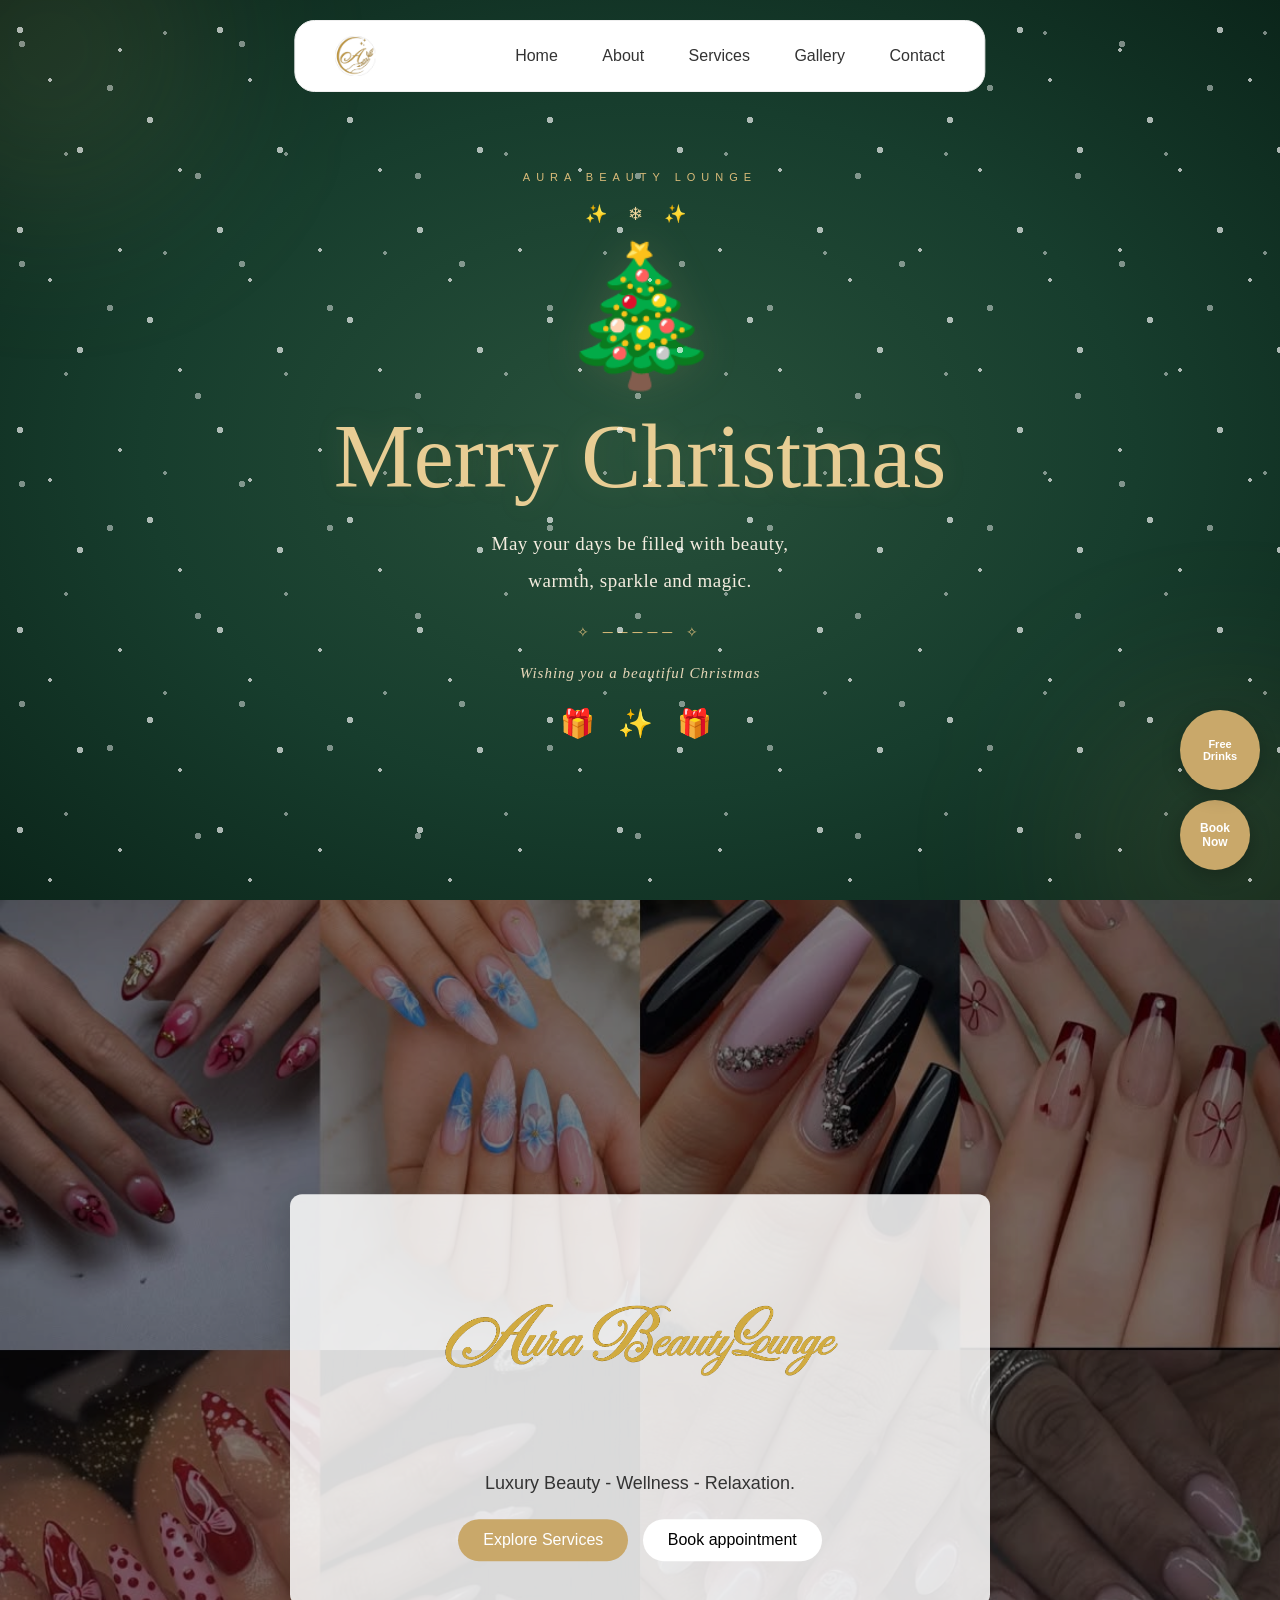
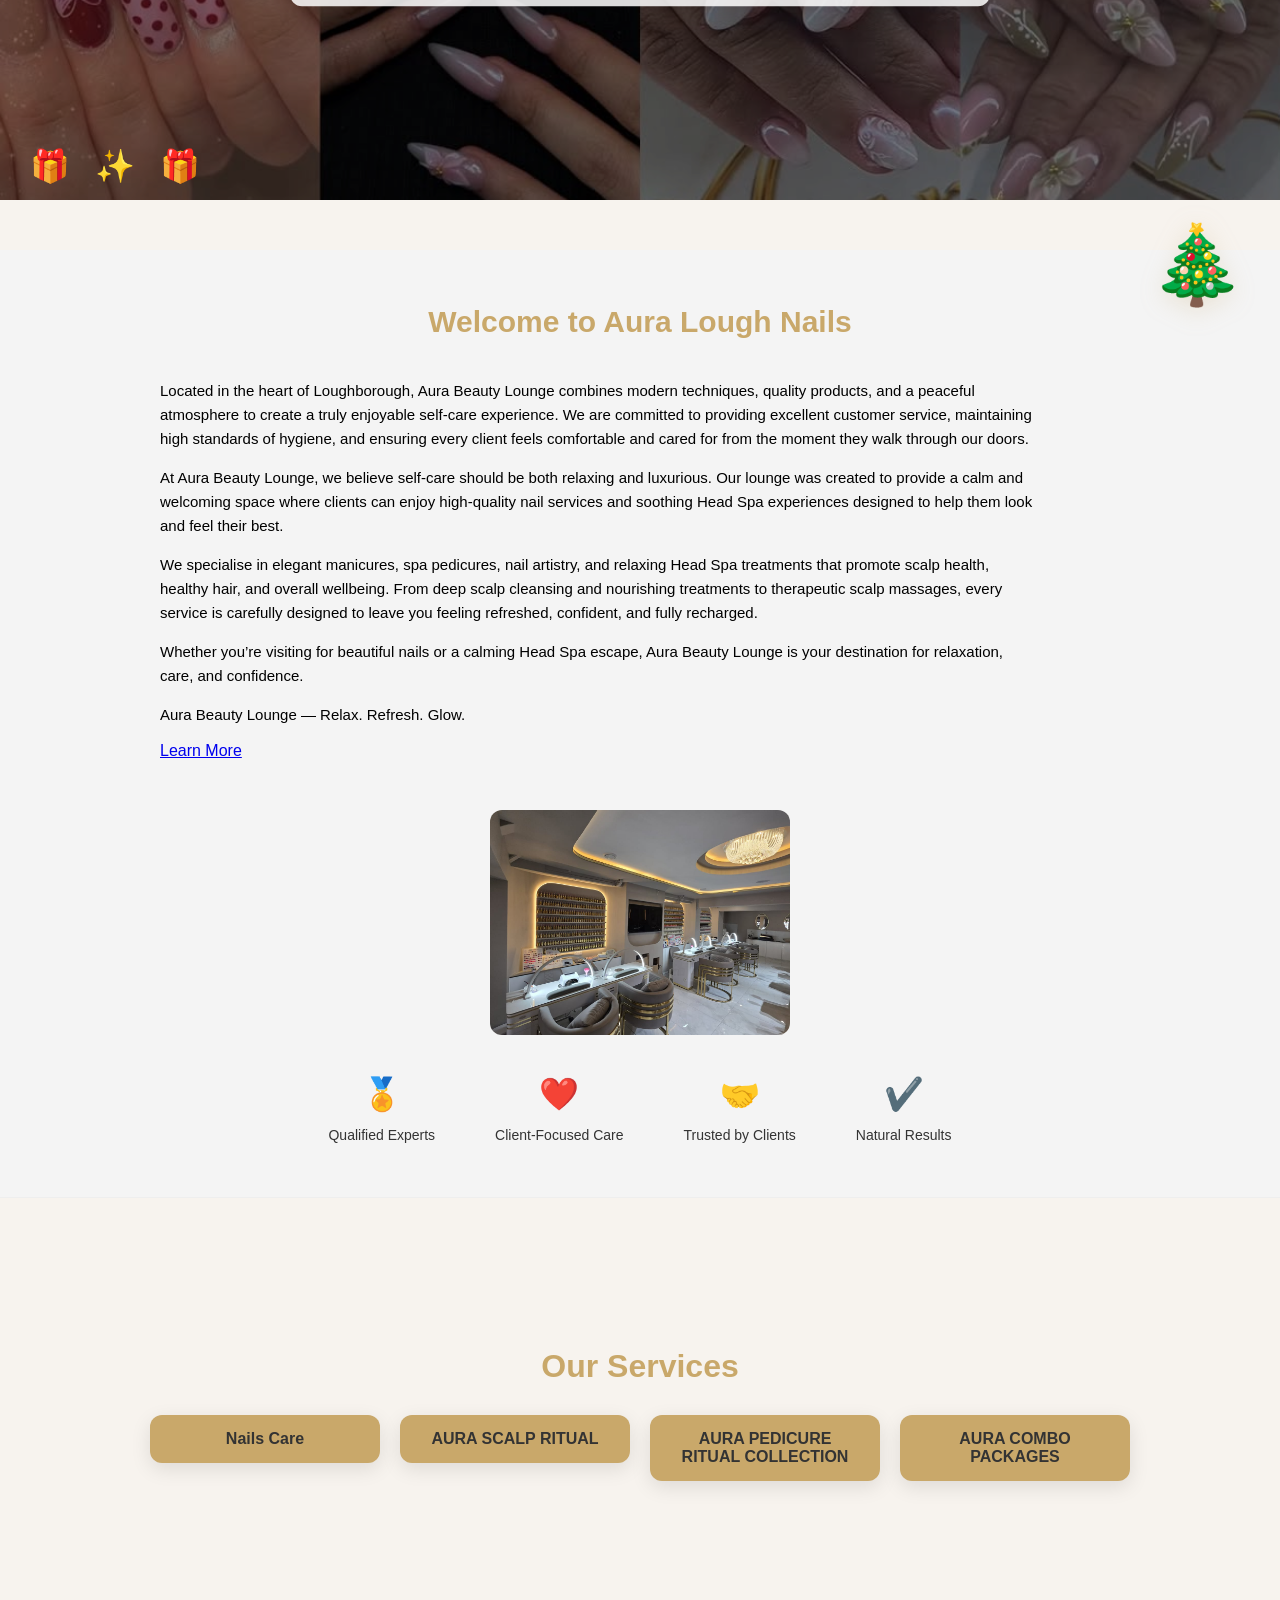
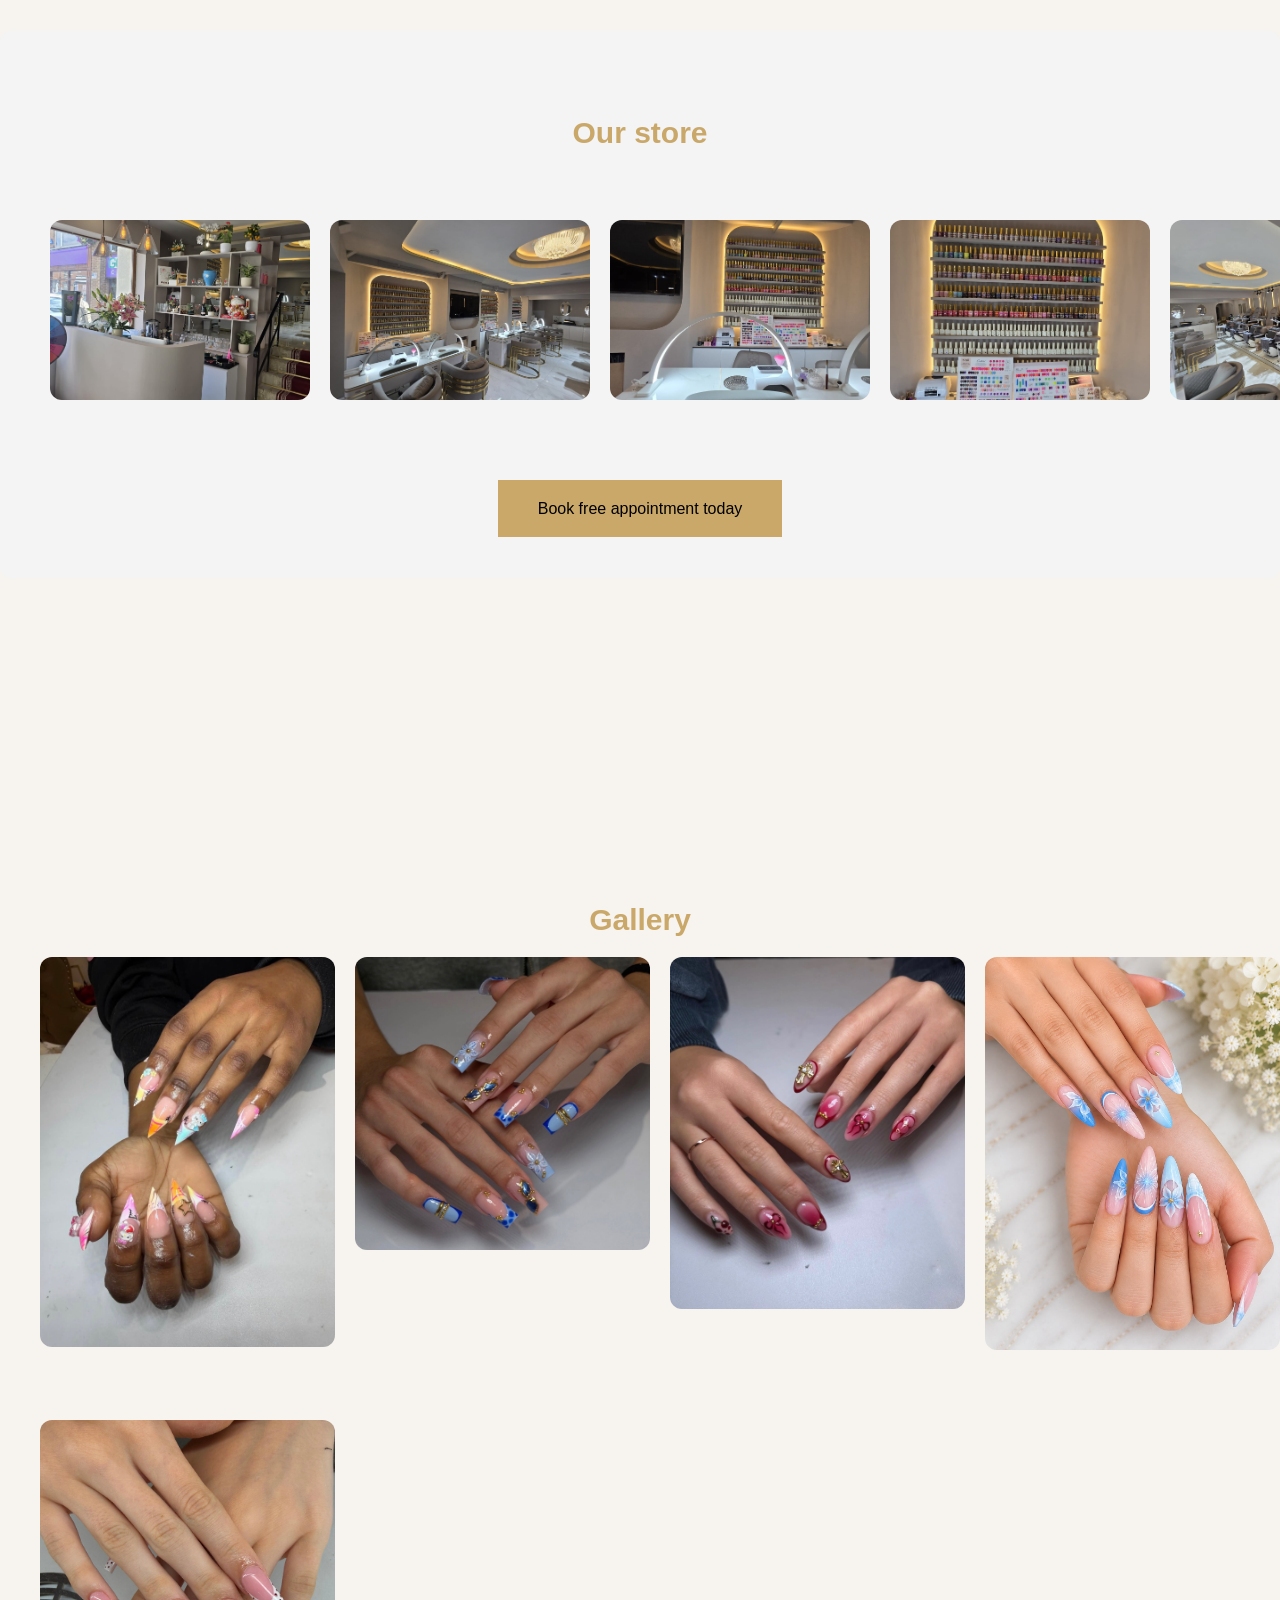
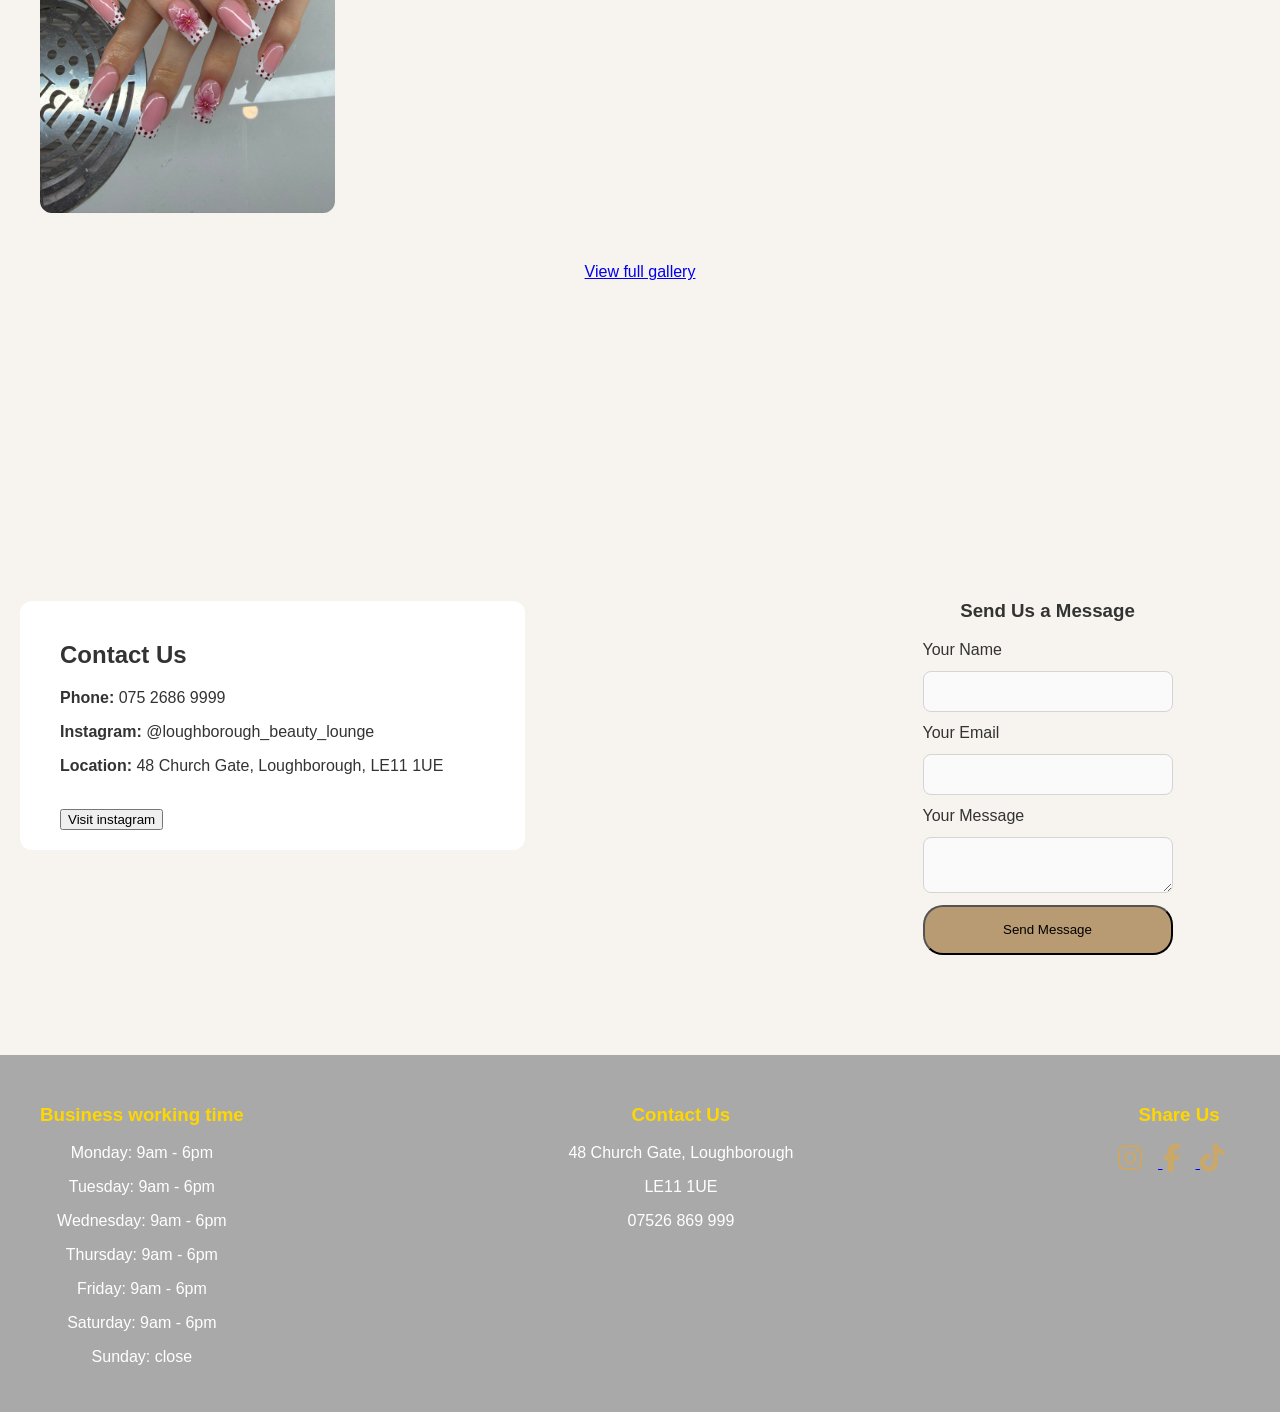
<file: index.html>
<!DOCTYPE html>
<html lang="en">
<head>
    <meta charset="UTF-8">
    <meta name="viewport" content="width=device-width, initial-scale=1.0">
    <title>Aura Beauty Lounge Nails</title>
    <link rel="stylesheet" href="style.css">
    <link rel="icon" type="image/png" href="favicon.png">
    <link rel="stylesheet" href="https://cdnjs.cloudflare.com/ajax/libs/font-awesome/6.5.0/css/all.min.css">



    <!-- Google tag (gtag.js) -->
<script async src="https://www.googletagmanager.com/gtag/js?id=G-JYSZZGTKKQ"></script>
<script>
  window.dataLayer = window.dataLayer || [];
  function gtag(){dataLayer.push(arguments);}
  gtag('js', new Date());

  gtag('config', 'G-JYSZZGTKKQ');
</script>
</head>

    

<body> 


<!-- CHRISTMAS PAGE START -->
<section class="aura-xmas-page">
    <div class="aura-xmas-snow"></div>

    <div class="aura-xmas-lights">✦　✧　✦　✧　✦　✧　✦</div>

    <div class="aura-xmas-content">
        <p class="aura-xmas-eyebrow">AURA BEAUTY LOUNGE</p>

        <div class="aura-xmas-stars">✨ ❄ ✨</div>

        <div class="aura-xmas-tree">🎄</div>

        <h1>Merry Christmas</h1>

        <p class="aura-xmas-message">
            May your days be filled with beauty,<br>
            warmth, sparkle and magic.
        </p>

        <div class="aura-xmas-divider">✧ ───── ✧</div>

        <p class="aura-xmas-signature">
            Wishing you a beautiful Christmas
        </p>

        <div class="aura-xmas-presents">🎁 ✨ 🎁</div>
    </div>

    <div class="aura-xmas-santa">🎅</div>
</section>
<!-- CHRISTMAS PAGE END -->

    


    <!-- NAVBAR -->
    <nav class="navbar">
        <div class="logo">
            <a href="index.html">
            <img src="Images/favicon.png" alt="mylogo"> 
            </a>   
        </div>       
        <div class="nav-links">
            <a href="index.html">Home</a>
            <a href="about.html">About</a>
            <a href="services.html">Services</a>
            <a href="gallery.html">Gallery</a>
            <a href="contact.html">Contact</a>
        </div>
    </nav>

    <!-- HERO SECTION -->
    <section class="hero">
        <div class="hero-background"></div> 
        <div class="hero-box">
            <div class="heading-in-box">
                <img src="Images/logo2.png" alt="mylogo">

            </div>
            
            <p>Luxury Beauty - Wellness - Relaxation.</p>
            <a href="services.html" class="btn">Explore Services</a>
            <a href="https://appbooking.vdit.co.uk/Beauty/FindService?cid=20260624143948093744" class="btn1">Book appointment</a>
        </div>
    </section>


<!-- 🎄 CHRISTMAS DECORATIONS START -->
<div class="aura-christmas-decor" aria-hidden="true">

    <div class="aura-christmas-snow"></div>

    <div class="aura-christmas-tree">
        🎄
    </div>

    <div class="aura-christmas-santa">
        🎅
    </div>

    <div class="aura-christmas-gifts">
        🎁 ✨ 🎁
    </div>

</div>
<!-- 🎄 CHRISTMAS DECORATIONS END -->




    <!-- INTRO-PREVIEW -->
    <section class="preview intro-preview">
        <h2>Welcome to Aura Lough Nails</h2>

        <div class="preview-content">
            <div class="preview-text">
                <p>
                    Located in the heart of Loughborough, Aura Beauty Lounge combines modern techniques, quality products, and a peaceful atmosphere to create a truly enjoyable self-care experience. We are committed to providing excellent customer service, maintaining high standards of hygiene, and ensuring every client feels comfortable and cared for from the moment they walk through our doors.
                </p>
                <p>
                    At Aura Beauty Lounge, we believe self-care should be both relaxing and luxurious. Our lounge was created to provide a calm and welcoming space where clients can enjoy high-quality nail services and soothing Head Spa experiences designed to help them look and feel their best.
                </p>
                <p>
                    We specialise in elegant manicures, spa pedicures, nail artistry, and relaxing Head Spa treatments that promote scalp health, healthy hair, and overall wellbeing. From deep scalp cleansing and nourishing treatments to therapeutic scalp massages, every service is carefully designed to leave you feeling refreshed, confident, and fully recharged.
                </p>
                <p>
                    Whether you’re visiting for beautiful nails or a calming Head Spa escape, Aura Beauty Lounge is your destination for relaxation, care, and confidence.
                </p>
                <p>
                    Aura Beauty Lounge — Relax. Refresh. Glow.
                </p>
                <a href="about.html" class="preview-btn">Learn More</a>
            </div>

            <img src="Images/photo10.jpg" alt="myphoto" class="about-photo1">
        </div>
        <div class="intro-features">
    <div class="feature-box">
        <span class="feature-icon">🏅</span>
        <p>Qualified Experts</p>
    </div>

    <div class="feature-box">
        <span class="feature-icon">❤️</span>
        <p>Client‑Focused Care</p>
    </div>

    <div class="feature-box">
        <span class="feature-icon">🤝</span>
        <p>Trusted by Clients</p>
    </div>

    <div class="feature-box">
        <span class="feature-icon">✔️</span>
        <p>Natural Results</p>
    </div>
</div> 

    </section>

    <!-- SERVICES PREVIEW -->

<section class="service-selector">

    <h2 class="selector-heading">Our Services</h2>

    <!-- ROW OF 4 COLUMNS -->
    <div class="selector-row">

        <!-- COLUMN 1: Nails Care -->
        <div class="selector-column nails-column">
            <div class="selector-box main-box" onclick="toggleDropdown('nails-dropdown')">
                Nails Care
            </div>

            <div id="nails-dropdown" class="dropdown">
                <a href="services.html#service1" class="selector-box sub-box">MANICURE & SHELLAC</a>
                <a href="services.html#service2" class="selector-box sub-box">REMOVAL SERVICES & EXTRA</a>
                <a href="services.html#service4" class="selector-box sub-box">BIAB/BUILDER GEL</a>
                <a href="services.html#service5" class="selector-box sub-box">ACRYLIC NAIL</a>
                <a href="services.html#service6" class="selector-box sub-box">REFILL SERVICES</a>
            </div>
        </div>

        <!-- COLUMN 2 -->
        <div class="selector-column">
            <a href="services.html#service7" class="selector-box main-box">
                AURA SCALP RITUAL
            </a>
        </div>

        <!-- COLUMN 3 -->
        <div class="selector-column">
            <a href="services.html#service8" class="selector-box main-box">
                AURA PEDICURE RITUAL COLLECTION
            </a>
        </div>

        <!-- COLUMN 4 -->
        <div class="selector-column">
            <a href="services.html#service3" class="selector-box main-box">
                AURA COMBO PACKAGES
            </a>
        </div>

    </div>

</section>

<script>
function toggleDropdown(id) {
    const box = document.getElementById(id);
    box.style.display = box.style.display === "block" ? "none" : "block";
}
</script>



    <!-- OUR STORE PREVIEW -->
    <section class="Our-Store-Preview">
        <h2>Our store</h2>
        <div class="home-gallery-belt">
            <img src="Images/photo9.jpg" alt="myphoto">
            <img src="Images/photo10.jpg" alt="myphoto">
            <img src="Images/photo11.jpg" alt="myphoto">
            <img src="Images/photo12.jpg" alt="myphoto">
            <img src="Images/photo13.jpg" alt="myphoto">
            <img src="Images/photo22.jpg" alt="myphoto">
            <img src="Images/photo23.jpg" alt="myphoto">

            

            <img src="Images/photo9.jpg" aria-hidden="true">
            <img src="Images/photo10.jpg" aria-hidden="true">
            <img src="Images/photo11.jpg" aria-hidden="true">
            <img src="Images/photo12.jpg" aria-hidden="true">
            <img src="Images/photo13.jpg" aria-hidden="true">
            <img src="Images/photo21.jpg" aria-hidden="true">
            <img src="Images/photo22.jpg" aria-hidden="true">
            
            
        </div>
        <a href="https://appbooking.vdit.co.uk/Beauty/FindService?cid=20260624143948093744">Book free appointment today</a>
    </section>


    <section class="Gallery-Preview">
        <h2>Gallery</h2>
        <div class="Gallery-grid">
            <img src="Images/photo16.jpg" alt="myphoto">
            <img src="Images/photo17.jpg" alt="myphoto">
            <img src="Images/photo18.jpg" alt="myphoto">
            <img src="Images/photo19.jpg" alt="myphoto">
            <img src="Images/photo20.jpg" alt="myphoto">

            </div>
            <a href="gallery.html">View full gallery</a>
            </section>




        <!-- ⭐ TWO-COLUMN CONTACT LAYOUT ⭐ -->
<section class="Contact-Preview">

    <!-- LEFT SIDE: INFO -->
    <div class="contact-info">
        <h2>Contact Us</h2>

        <p><strong>Phone:</strong> 075 2686 9999</p>
        <p><strong>Instagram:</strong> @loughborough_beauty_lounge</p>
        <p><strong>Location:</strong> 48 Church Gate, Loughborough, LE11 1UE</p>

        <br>
        <a class="button" href="https://www.instagram.com/loughborough_beauty_lounge?igsh=MWcwcXJ1YjU5emx0Mg%3D%3D&utm_source=qr"
        target="_blank">
           <button>Visit instagram</button> 
        </a>
    </div>

    <!-- RIGHT SIDE: FORM -->
    <div class="contact-form-container">
        <h3>Send Us a Message</h3>

        <form action="https://formspree.io/f/xdarzrra" method="POST" class="contact-form" alt="form is now not avaliable">

            <label>Your Name</label>
            <input type="text" name="name" required>

            <label>Your Email</label>
            <input type="email" name="email" required>

            <label>Your Message</label>
            <textarea name="message" required></textarea>

            <button type="submit">Send Message</button>
        </form>
    </div>

    </section>

<a href="https://appbooking.vdit.co.uk/Beauty/FindService?cid=20260624143948093744" class="floating-circle-cta">
    Book<br>Now
</a>


<!-- FLOATING FREE DRINKS BUTTON -->
<div class="floating-circle-drinks" onclick="showDrinksImage()">
    Free Drinks
</div>

<!-- IMAGE POPUP -->
<div id="drinks-popup" class="drinks-popup">
    <div class="drinks-popup-content">
        <span class="close-popup" onclick="hideDrinksImage()">x</span>
        <img src="Images/photo8.jpg" alt="Free Drinks" />
    </div>
</div>
<script>
function showDrinksImage() {
    document.getElementById("drinks-popup").style.display = "flex";
}

function hideDrinksImage() {
    document.getElementById("drinks-popup").style.display = "none";
}
</script>





    <!-- FOOTER -->
    <footer>
        
    <div class="footer-section">
        <h3>Business working time</h3>
        <p>Monday: 9am - 6pm</p>
        <p>Tuesday: 9am - 6pm</p>
        <p>Wednesday: 9am - 6pm</p>
        <p>Thursday: 9am - 6pm</p>
        <p>Friday: 9am - 6pm</p>
        <p>Saturday: 9am - 6pm</p>
        <p>Sunday: close</p>
    </div>

    <div class="footer-section">
        <h3>Contact Us</h3>
        <p>48 Church Gate, Loughborough</p>
        <p>LE11 1UE</p>
        <p>07526 869 999</p>
    </div>

    <div class="footer-section">
    <h3>Share Us</h3>

    <a href="https://www.instagram.com/loughborough_beauty_lounge?igsh=MWcwcXJ1YjU5emx0Mg%3D%3D&utm_source=qr" target="_blank">
        <i class="fa-brands fa-instagram"></i>
    </a>

    <a href="https://www.facebook.com/share/18qWMTcFxc/?mibextid=wwXIfr" target="_blank">
        <i class="fa-brands fa-facebook-f"></i>
    </a>

    <a href="https://www.tiktok.com/@aurabeautyloughborough?_r=1&_t=ZN-974U1bANI9O" target="_blank">
        <i class="fa-brands fa-tiktok"></i>
    </a>
</div>


    </footer>

</body>
</html>
</file>
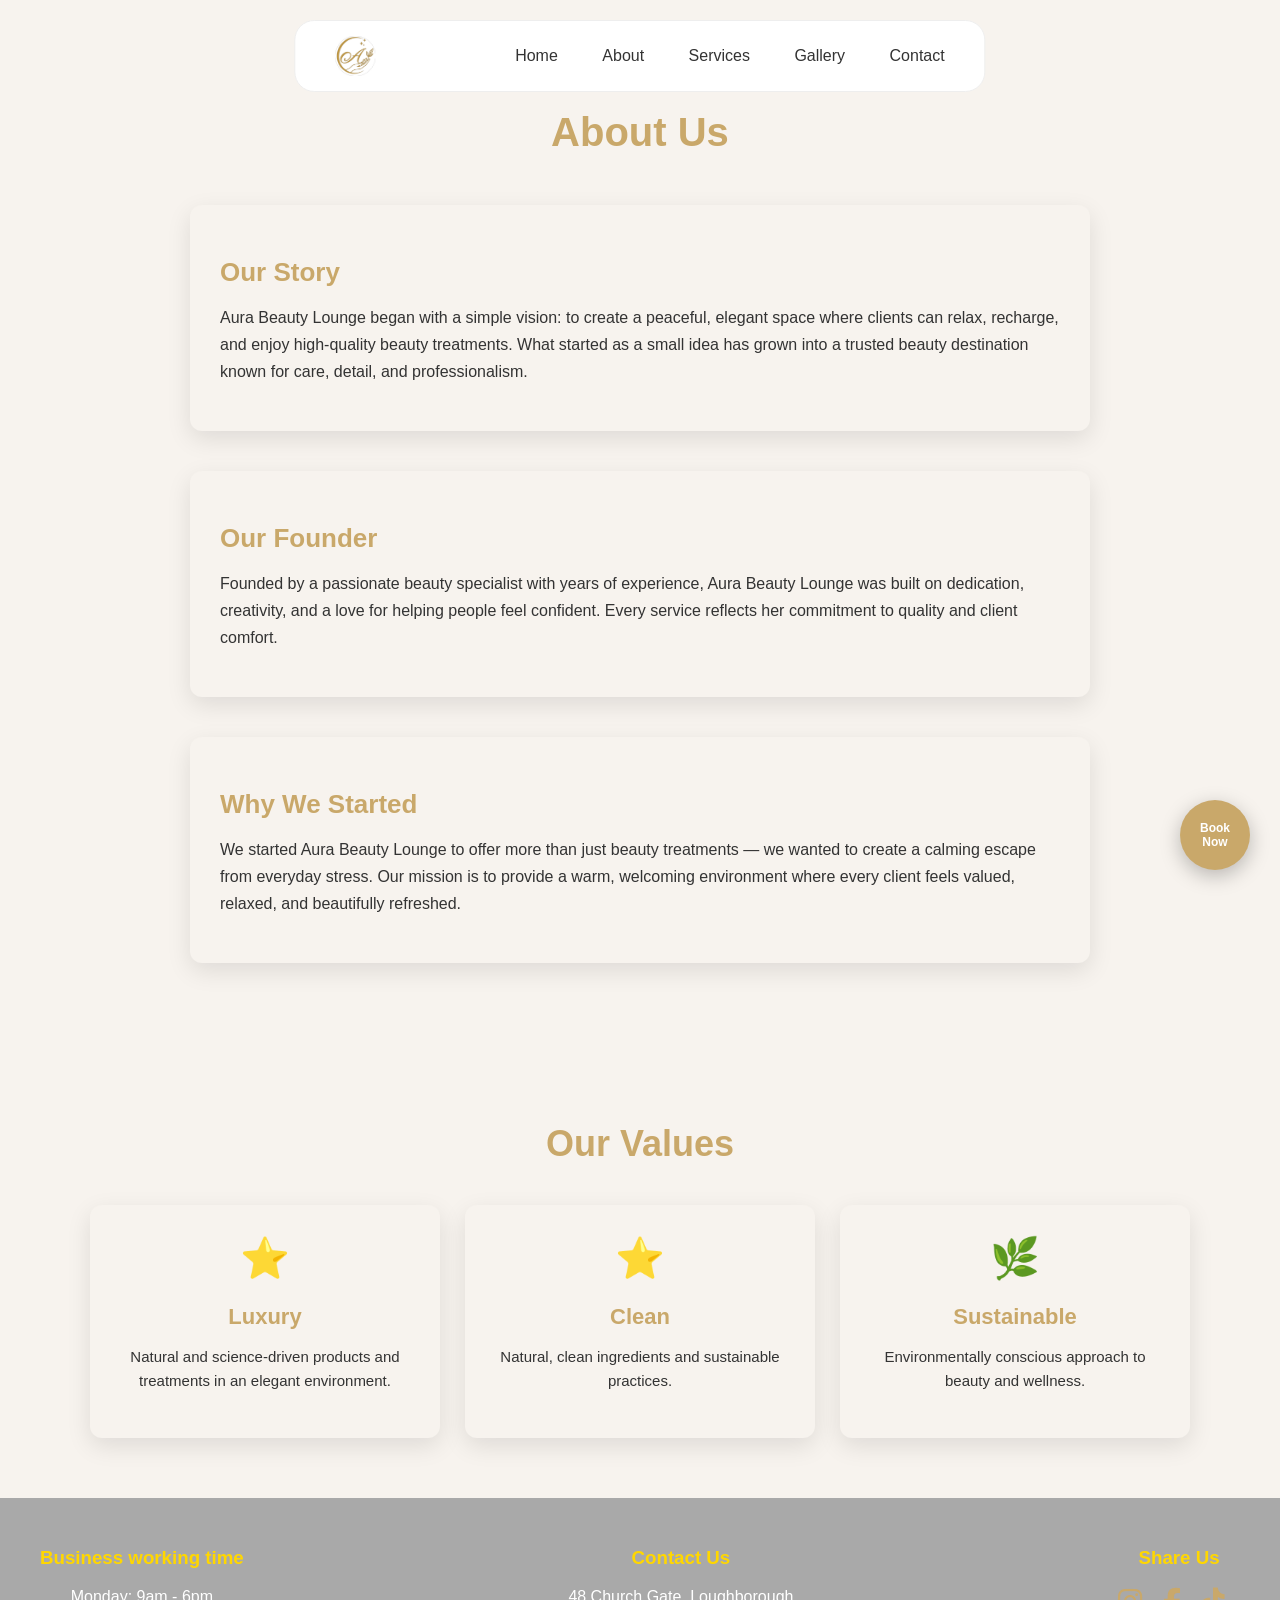
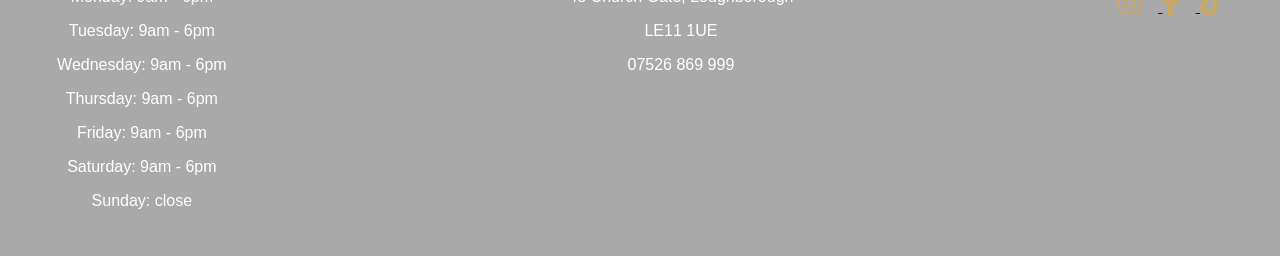
<file: about.html>
<!DOCTYPE html>
<html lang="en">
<head>
    <meta charset="UTF-8">
    <meta name="viewport" content="width=device-width, initial-scale=1.0">
    <title>Luxurious Nail</title>
    <link rel="stylesheet" href="style.css">
    <link rel="icon" type="image/png" href="favicon.png">
    <link rel="stylesheet" href="https://cdnjs.cloudflare.com/ajax/libs/font-awesome/6.5.0/css/all.min.css">
</head>

<body>

    <!-- NAVBAR -->
    <nav class="navbar">
        <div class="logo">
            <a href="index.html">
            <img src="Images/favicon.png" alt="mylogo"> 
            </a>   
        </div>
        <div class="nav-links">
            <a href="index.html">Home</a>
            <a href="about.html">About</a>
            <a href="services.html">Services</a>
            <a href="gallery.html">Gallery</a>
            <a href="contact.html">Contact</a>
        </div>
    </nav>

<section class="about-page">

    <h1 class="about-main-heading">About Us</h1>

    <!-- BOX 1 -->
    <div class="about-box">
        <h2>Our Story</h2>
        <p>
            Aura Beauty Lounge began with a simple vision: to create a peaceful, elegant space where clients can relax, recharge, and enjoy high‑quality beauty treatments. What started as a small idea has grown into a trusted beauty destination known for care, detail, and professionalism.
        </p>
    </div>

    <!-- BOX 2 -->
    <div class="about-box">
        <h2>Our Founder</h2>
        <p>
            Founded by a passionate beauty specialist with years of experience, Aura Beauty Lounge was built on dedication, creativity, and a love for helping people feel confident. Every service reflects her commitment to quality and client comfort.
        </p>
    </div>

    <!-- BOX 3 -->
    <div class="about-box">
        <h2>Why We Started</h2>
        <p>
            We started Aura Beauty Lounge to offer more than just beauty treatments — we wanted to create a calming escape from everyday stress. Our mission is to provide a warm, welcoming environment where every client feels valued, relaxed, and beautifully refreshed.
        </p>
    </div>

</section>

<!-- OUR VALUES SECTION -->
<section class="values-section">

    <h2 class="values-heading">Our Values</h2>

    <div class="values-container">

        <!-- BOX 1 -->
        <div class="value-box">
            <div class="value-icon">⭐</div>
            <h3>Luxury</h3>
            <p>Natural and science‑driven products and treatments in an elegant environment.</p>
        </div>

        <!-- BOX 2 -->
        <div class="value-box">
            <div class="value-icon">⭐</div>
            <h3>Clean</h3>
            <p>Natural, clean ingredients and sustainable practices.</p>
        </div>

        <!-- BOX 3 -->
        <div class="value-box">
            <div class="value-icon">🌿</div>
            <h3>Sustainable</h3>
            <p>Environmentally conscious approach to beauty and wellness.</p>
        </div>

    </div>

</section>

<a href="contact.html" class="floating-circle-cta">
    Book<br>Now
</a>


   <!-- FOOTER -->
    <footer>
        
    <div class="footer-section">
        <h3>Business working time</h3>
        <p>Monday: 9am - 6pm</p>
        <p>Tuesday: 9am - 6pm</p>
        <p>Wednesday: 9am - 6pm</p>
        <p>Thursday: 9am - 6pm</p>
        <p>Friday: 9am - 6pm</p>
        <p>Saturday: 9am - 6pm</p>
        <p>Sunday: close</p>
    </div>

    <div class="footer-section">
        <h3>Contact Us</h3>
        <p>48 Church Gate, Loughborough</p>
        <p>LE11 1UE</p>
        <p>07526 869 999</p>
    </div>

    <div class="footer-section">
    <h3>Share Us</h3>

    <a href="https://www.instagram.com/loughborough_beauty_lounge?igsh=MWcwcXJ1YjU5emx0Mg%3D%3D&utm_source=qr" target="_blank">
        <i class="fa-brands fa-instagram"></i>
    </a>

    <a href="https://www.facebook.com/share/18qWMTcFxc/?mibextid=wwXIfr" target="_blank">
        <i class="fa-brands fa-facebook-f"></i>
    </a>

    <a href="https://www.tiktok.com/@aurabeautyloughborough?_r=1&_t=ZN-974U1bANI9O" target="_blank">
        <i class="fa-brands fa-tiktok"></i>
    </a>
</div>


    </footer>
</body>
</html>
</file>
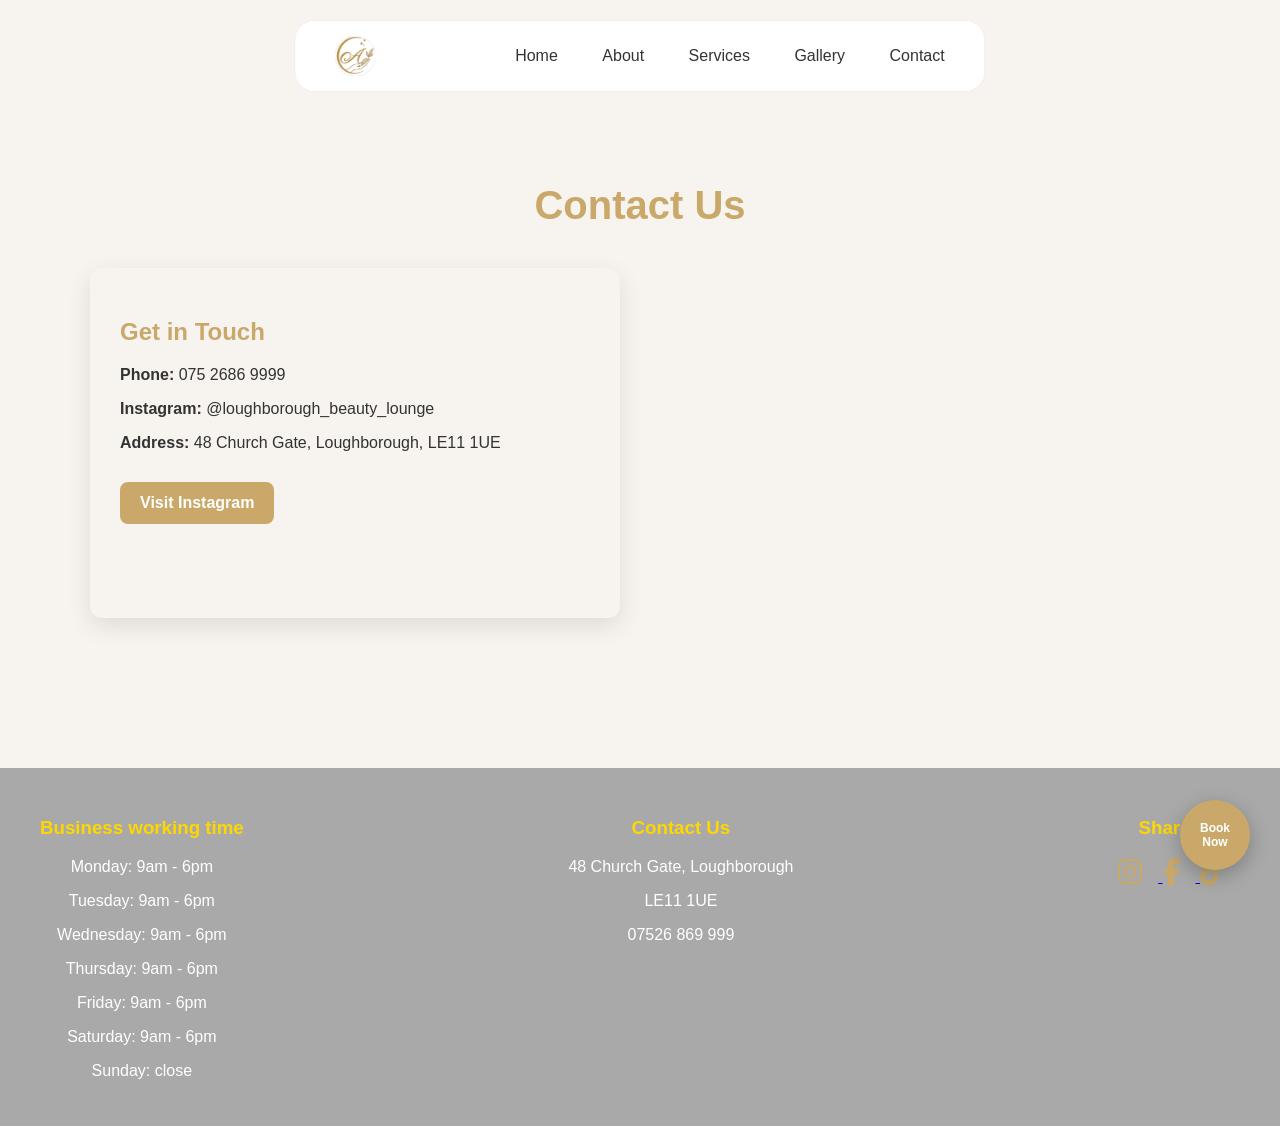
<file: contact.html>
<!DOCTYPE html>
<html lang="en">
<head>
    <meta charset="UTF-8">
    <meta name="viewport" content="width=device-width, initial-scale=1.0">
    <title>Contact Us</title>
    <link rel="stylesheet" href="style.css">
    <link rel="icon" type="image/png" href="favicon.png">
    <link rel="stylesheet" href="https://cdnjs.cloudflare.com/ajax/libs/font-awesome/6.5.0/css/all.min.css">
</head>

<body>

    <!-- NAVBAR -->
    <nav class="navbar">
        <div class="logo">
            <a href="index.html">
            <img src="Images/favicon.png" alt="mylogo"> 
            </a>   
        </div>
        <div class="nav-links">
            <a href="index.html">Home</a>
            <a href="about.html">About</a>
            <a href="services.html">Services</a>
            <a href="gallery.html">Gallery</a>
            <a href="contact.html">Contact</a>
        </div>
    </nav>

    <!-- CONTACT PAGE -->
    <section class="contact-page">

        <h1 class="contact-heading">Contact Us</h1>

        <div class="contact-container">

            <!-- LEFT SIDE -->
            <div class="contact-left">
                <h2>Get in Touch</h2>

                <p><strong>Phone:</strong> 075 2686 9999</p>
                <p><strong>Instagram:</strong> @loughborough_beauty_lounge</p>
                <p><strong>Address:</strong> 48 Church Gate, Loughborough, LE11 1UE</p>

                <a class="contact-btn" 
                   href="https://www.instagram.com/loughborough_beauty_lounge"
                   target="_blank">
                    Visit Instagram
                </a>
            </div>

            <!-- RIGHT SIDE: GOOGLE MAP -->
            <div class="contact-right">
                <iframe 
                    src="https://www.google.com/maps?q=48+Church+Gate,+Loughborough,+LE11+1UE&output=embed"
                    width="100%" 
                    height="100%" 
                    style="border:0; border-radius: 12px;"
                    allowfullscreen="" 
                    loading="lazy">
                </iframe>
            </div>

        </div>

    </section>

    <a href="contact.html" class="floating-circle-cta">
    Book<br>Now
</a>

   <!-- FOOTER -->
    <footer>
        
    <div class="footer-section">
        <h3>Business working time</h3>
        <p>Monday: 9am - 6pm</p>
        <p>Tuesday: 9am - 6pm</p>
        <p>Wednesday: 9am - 6pm</p>
        <p>Thursday: 9am - 6pm</p>
        <p>Friday: 9am - 6pm</p>
        <p>Saturday: 9am - 6pm</p>
        <p>Sunday: close</p>
    </div>

    <div class="footer-section">
        <h3>Contact Us</h3>
        <p>48 Church Gate, Loughborough</p>
        <p>LE11 1UE</p>
        <p>07526 869 999</p>
    </div>

    <div class="footer-section">
    <h3>Share Us</h3>

    <a href="https://www.instagram.com/loughborough_beauty_lounge?igsh=MWcwcXJ1YjU5emx0Mg%3D%3D&utm_source=qr" target="_blank">
        <i class="fa-brands fa-instagram"></i>
    </a>

    <a href="https://www.facebook.com/share/18qWMTcFxc/?mibextid=wwXIfr" target="_blank">
        <i class="fa-brands fa-facebook-f"></i>
    </a>

    <a href="https://www.tiktok.com/@aurabeautyloughborough?_r=1&_t=ZN-974U1bANI9O" target="_blank">
        <i class="fa-brands fa-tiktok"></i>
    </a>
</div>


    </footer>


</body>
</html>
</file>
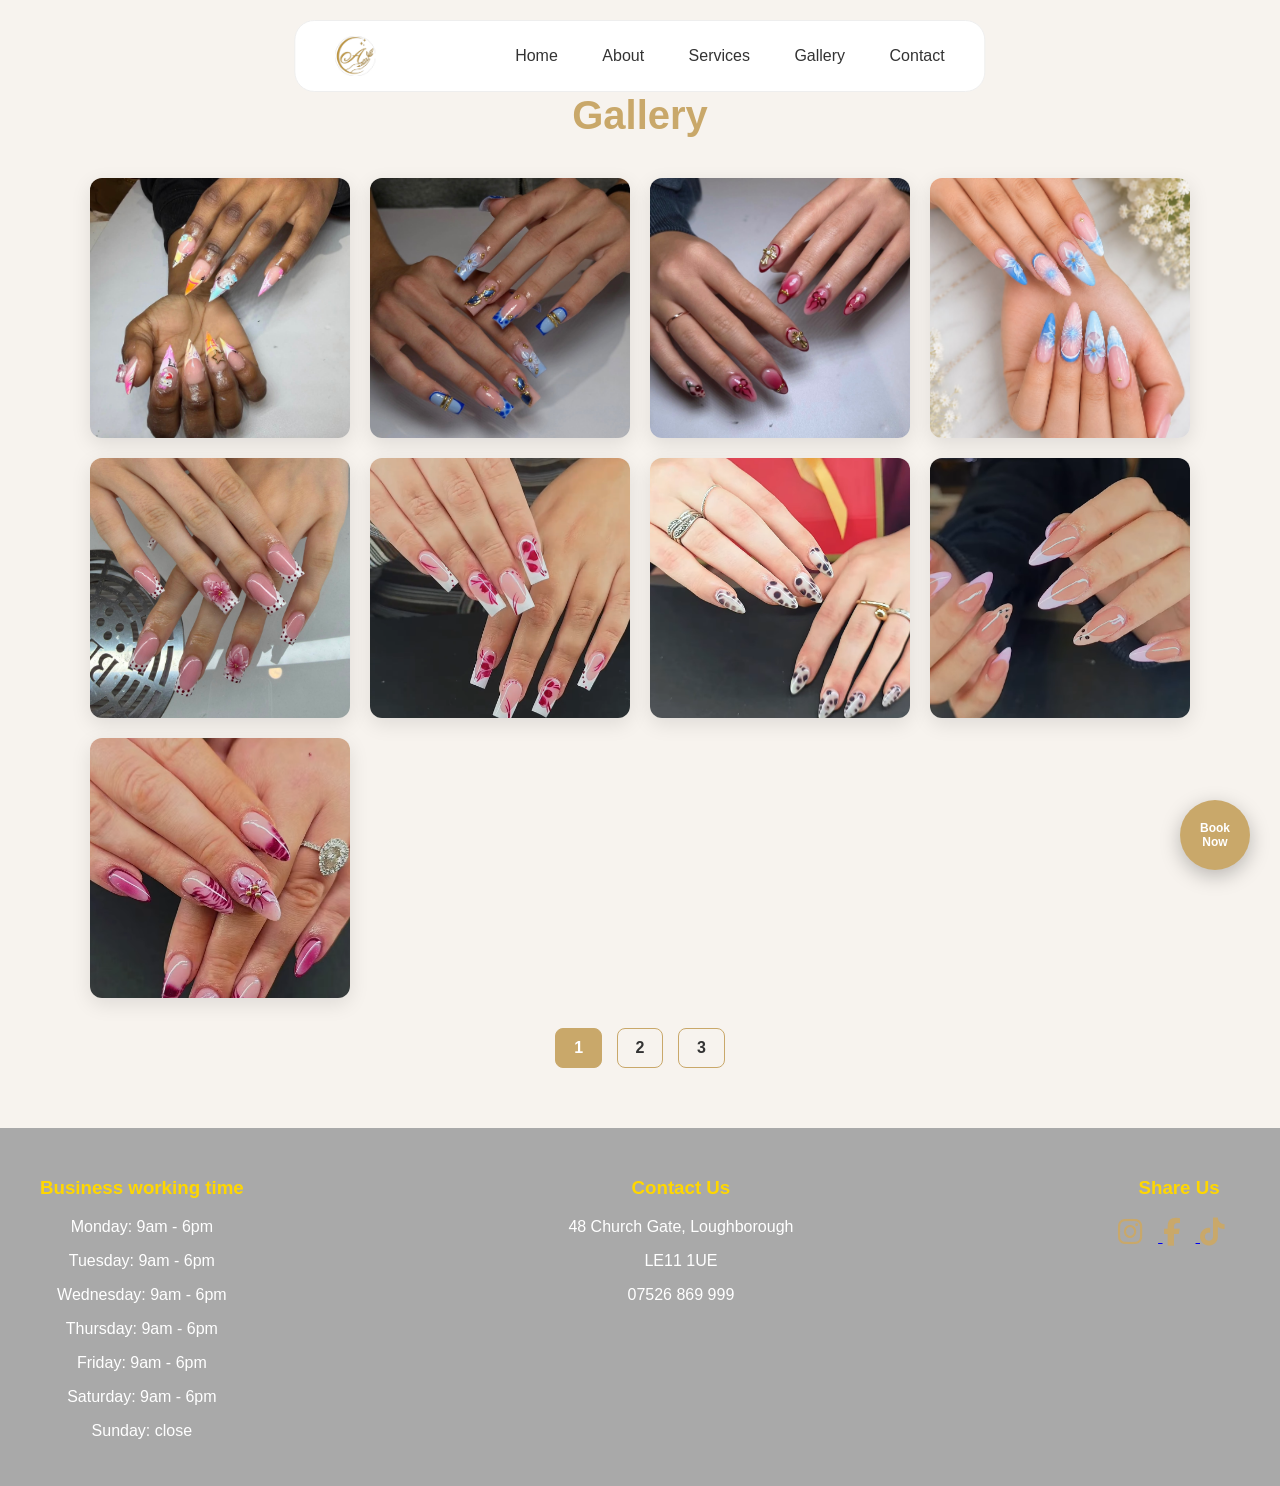
<file: gallery.html>
<!DOCTYPE html>
<html lang="en">
<head>
    <meta charset="UTF-8">
    <meta name="viewport" content="width=device-width, initial-scale=1.0">
    <title>Gallery</title>
    <link rel="stylesheet" href="style.css">
    <link rel="icon" type="image/png" href="favicon.png">
    <link rel="stylesheet" href="https://cdnjs.cloudflare.com/ajax/libs/font-awesome/6.5.0/css/all.min.css">
</head>

<body>

    <!-- NAVBAR -->
    <nav class="navbar">
        <div class="logo">
            <a href="index.html">
            <img src="Images/favicon.png" alt="mylogo"> 
            </a>   
        </div>
        <div class="nav-links">
            <a href="index.html">Home</a>
            <a href="about.html">About</a>
            <a href="services.html">Services</a>
            <a href="gallery.html">Gallery</a>
            <a href="contact.html">Contact</a>
        </div>
    </nav>

    <!-- GALLERY PAGE -->
    <section class="gallery-page">

        <h1 class="gallery-main-heading">Gallery</h1>

        <div class="gallery-grid">
            <img src="Images/photo16.jpg">
            <img src="Images/photo17.jpg">
            <img src="Images/photo18.jpg">
            <img src="Images/photo19.jpg">
            <img src="Images/photo20.jpg">
            <img src="Images/photo25.png">
            <img src="Images/photo26.png">
            <img src="Images/photo27.png">
            <img src="Images/photo28.png">
        </div>

        <!-- PAGINATION -->
        <div class="gallery-pagination">
            <a class="page-number active" href="gallery.html">1</a>
            <a class="page-number" href="gallery2.html">2</a>
            <a class="page-number" href="gallery3.html">3</a>
        </div>

    </section>

    <a href="contact.html" class="floating-circle-cta">
    Book<br>Now
</a>

   <!-- FOOTER -->
    <footer>
        
    <div class="footer-section">
        <h3>Business working time</h3>
        <p>Monday: 9am - 6pm</p>
        <p>Tuesday: 9am - 6pm</p>
        <p>Wednesday: 9am - 6pm</p>
        <p>Thursday: 9am - 6pm</p>
        <p>Friday: 9am - 6pm</p>
        <p>Saturday: 9am - 6pm</p>
        <p>Sunday: close</p>
    </div>

    <div class="footer-section">
        <h3>Contact Us</h3>
        <p>48 Church Gate, Loughborough</p>
        <p>LE11 1UE</p>
        <p>07526 869 999</p>
    </div>

    <div class="footer-section">
    <h3>Share Us</h3>

    <a href="https://www.instagram.com/loughborough_beauty_lounge?igsh=MWcwcXJ1YjU5emx0Mg%3D%3D&utm_source=qr" target="_blank">
        <i class="fa-brands fa-instagram"></i>
    </a>

    <a href="https://www.facebook.com/share/18qWMTcFxc/?mibextid=wwXIfr" target="_blank">
        <i class="fa-brands fa-facebook-f"></i>
    </a>

    <a href="https://www.tiktok.com/@aurabeautyloughborough?_r=1&_t=ZN-974U1bANI9O" target="_blank">
        <i class="fa-brands fa-tiktok"></i>
    </a>
</div>


    </footer>


</body>
</html>
</file>
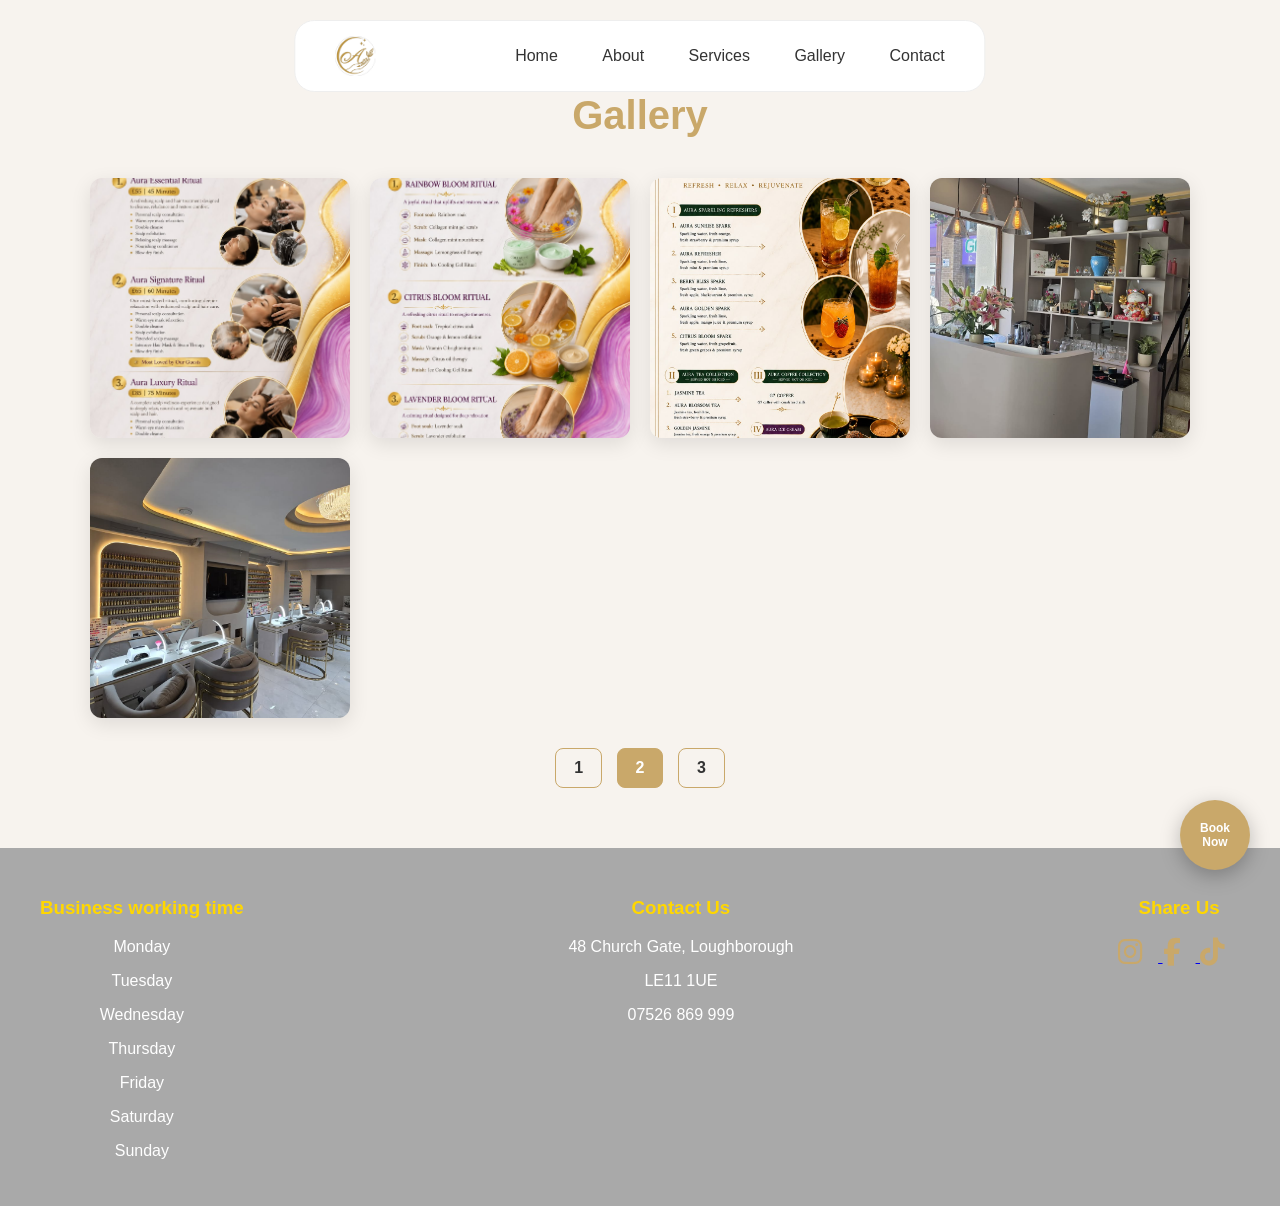
<file: gallery1.html>
<!DOCTYPE html>
<html lang="en">
<head>
    <meta charset="UTF-8">
    <meta name="viewport" content="width=device-width, initial-scale=1.0">
    <title>Gallery - Page 2</title>
    <link rel="stylesheet" href="style.css">
    <link rel="icon" type="image/png" href="favicon.png">
    <link rel="stylesheet" href="https://cdnjs.cloudflare.com/ajax/libs/font-awesome/6.5.0/css/all.min.css">
</head>

<body>

    <!-- NAVBAR -->
    <nav class="navbar">
        <div class="logo">
            <a href="index.html">
            <img src="Images/favicon.png" alt="mylogo"> 
            </a>   
        </div>
        <div class="nav-links">
            <a href="index.html">Home</a>
            <a href="about.html">About</a>
            <a href="services.html">Services</a>
            <a href="gallery.html">Gallery</a>
            <a href="contact.html">Contact</a>
        </div>
    </nav>

    <!-- GALLERY PAGE -->
    <section class="gallery-page">

        <h1 class="gallery-main-heading">Gallery</h1>

        <div class="gallery-grid">
            <img src="Images/photo6.jpg">
            <img src="Images/photo7.jpg">
            <img src="Images/photo8.jpg">
            <img src="Images/photo9.jpg">
            <img src="Images/photo10.jpg">
        </div>

        <!-- PAGINATION -->
        <div class="gallery-pagination">
            <a class="page-number" href="gallery.html">1</a>
            <a class="page-number active" href="gallery2.html">2</a>
            <a class="page-number" href="gallery3.html">3</a>
        </div>

    </section>

    <a href="contact.html" class="floating-circle-cta">
    Book<br>Now
</a>

   <!-- FOOTER -->
    <footer>
        
    <div class="footer-section">
        <h3>Business working time</h3>
        <p>Monday</p>
        <p>Tuesday</p>
        <p>Wednesday</p>
        <p>Thursday</p>
        <p>Friday</p>
        <p>Saturday</p>
        <p>Sunday</p>
    </div>

    <div class="footer-section">
        <h3>Contact Us</h3>
        <p>48 Church Gate, Loughborough</p>
        <p>LE11 1UE</p>
        <p>07526 869 999</p>
    </div>

   <div class="footer-section">
    <h3>Share Us</h3>

    <a href="https://www.instagram.com/loughborough_beauty_lounge?igsh=MWcwcXJ1YjU5emx0Mg%3D%3D&utm_source=qr" target="_blank">
        <i class="fa-brands fa-instagram"></i>
    </a>

    <a href="https://www.facebook.com/share/18qWMTcFxc/?mibextid=wwXIfr" target="_blank">
        <i class="fa-brands fa-facebook-f"></i>
    </a>

    <a href="https://www.tiktok.com/@aurabeautyloughborough?_r=1&_t=ZN-974U1bANI9O" target="_blank">
        <i class="fa-brands fa-tiktok"></i>
    </a>
</div>

    </footer>


</body>
</html>
</file>
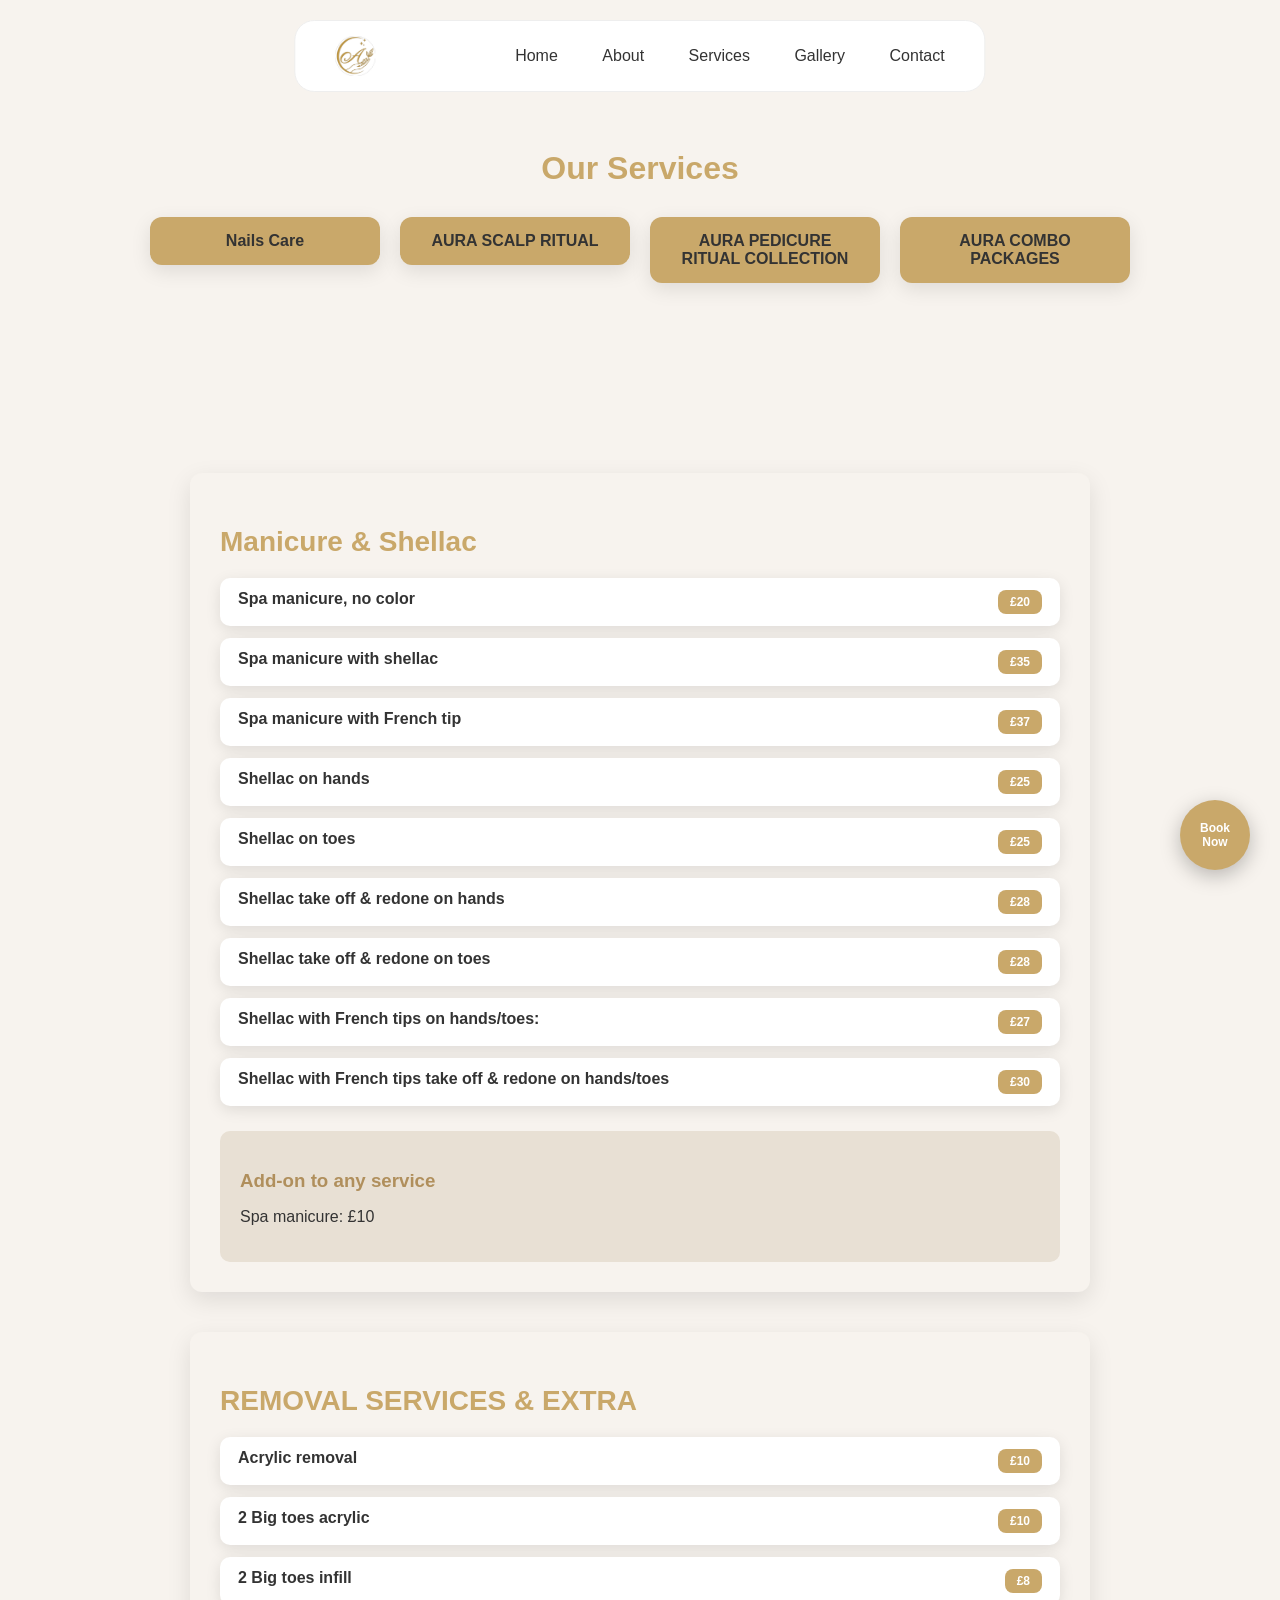
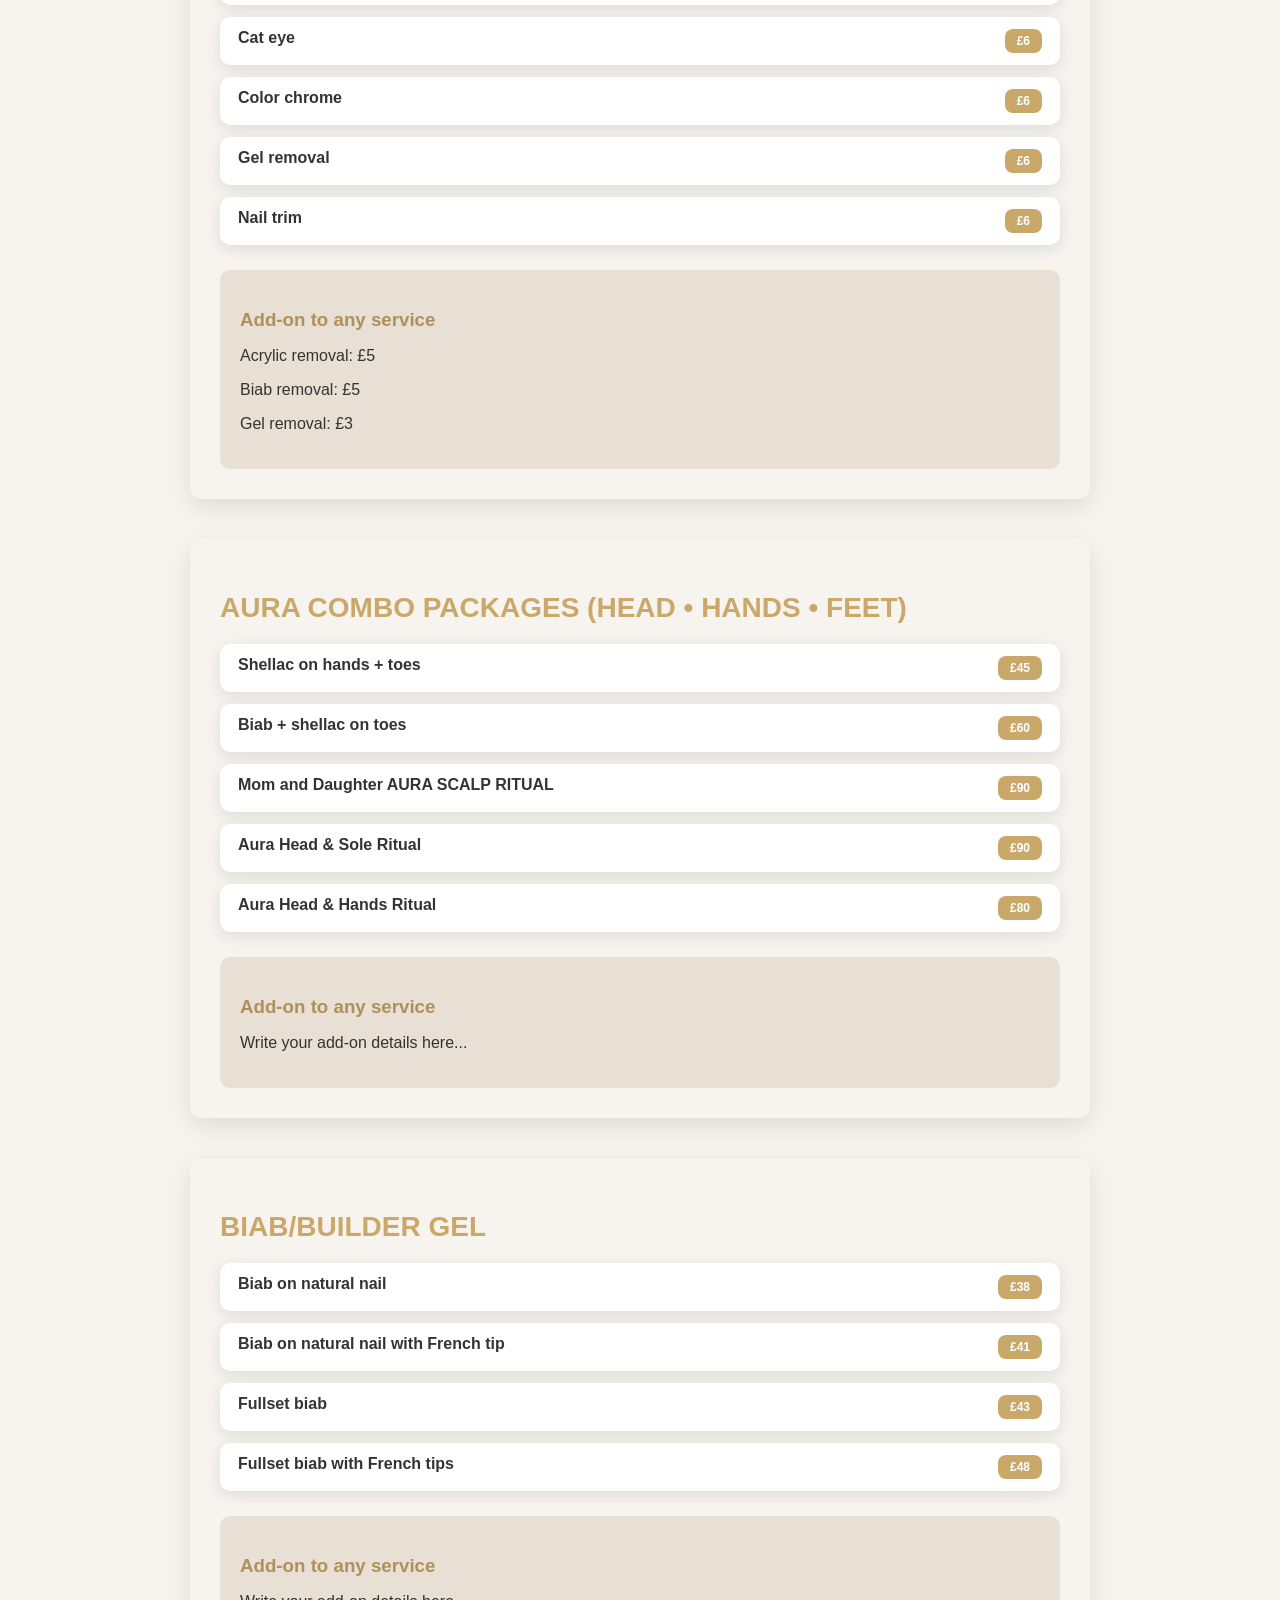
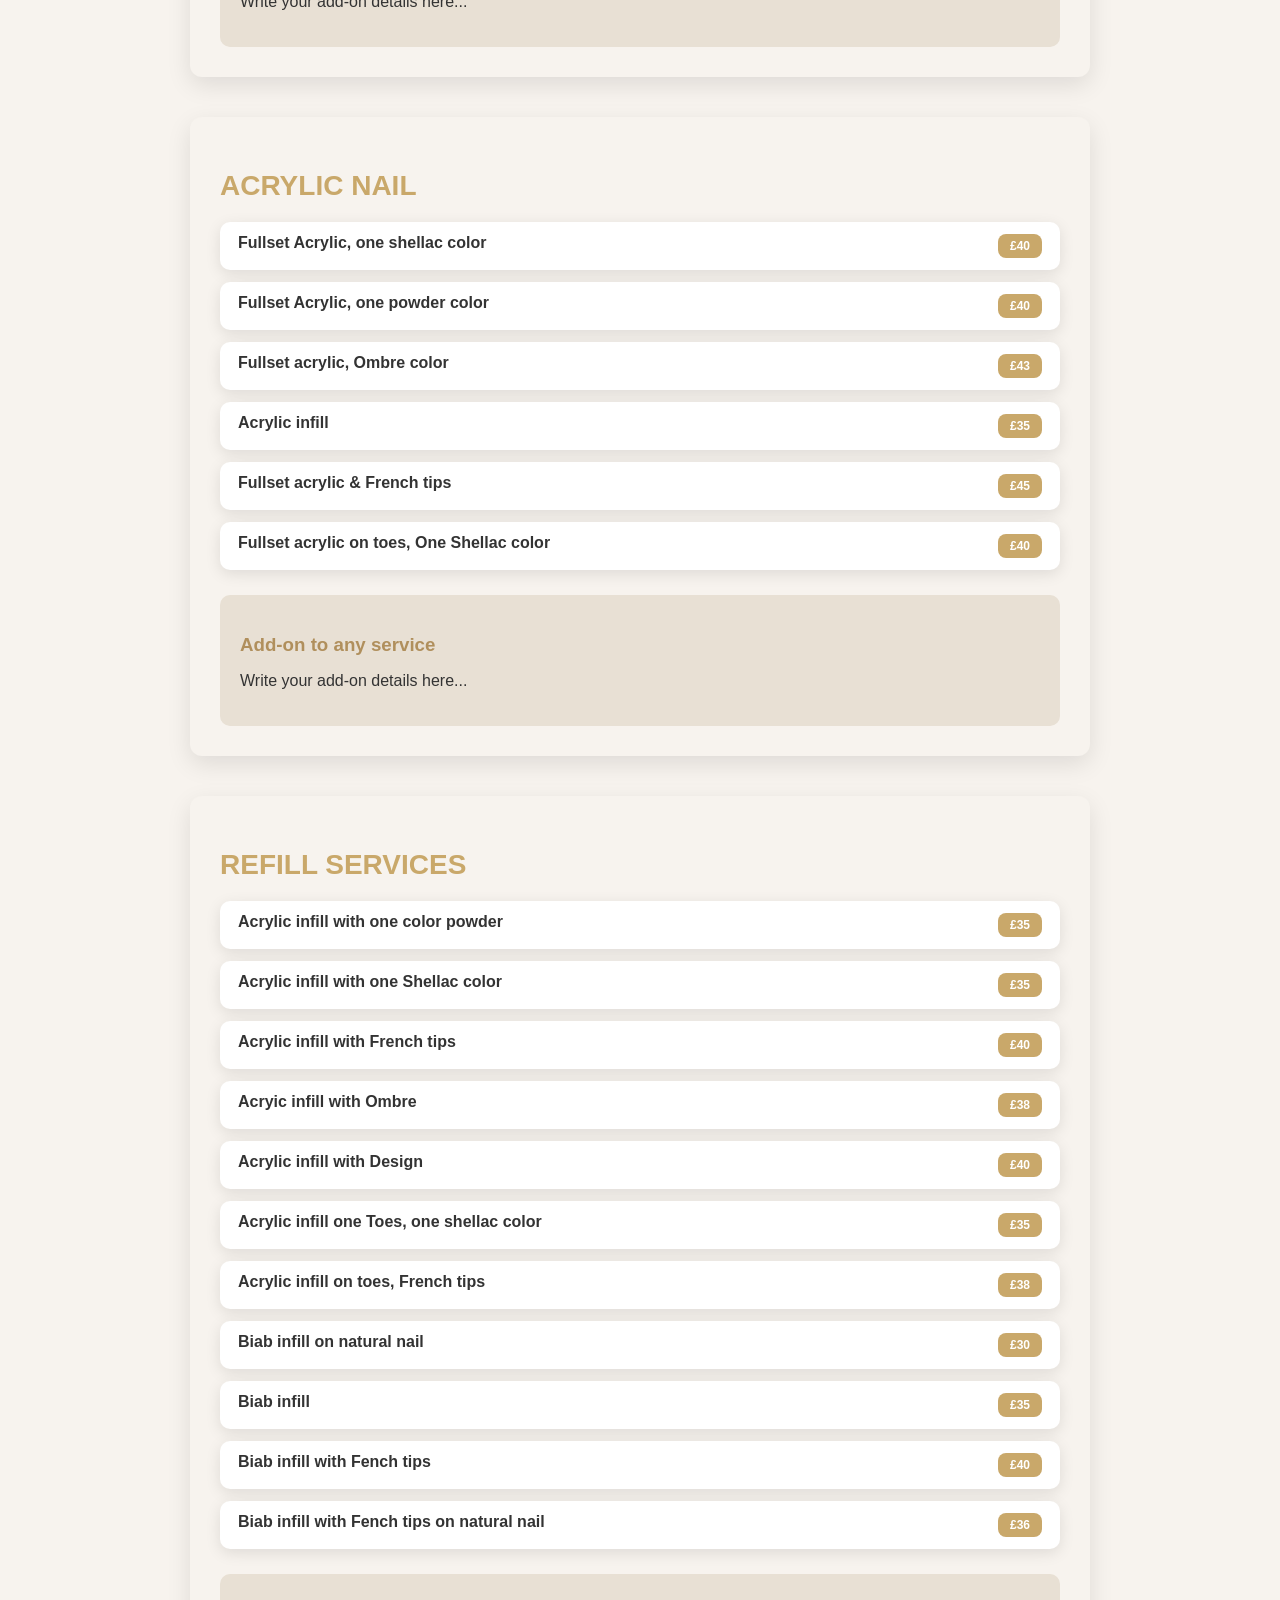
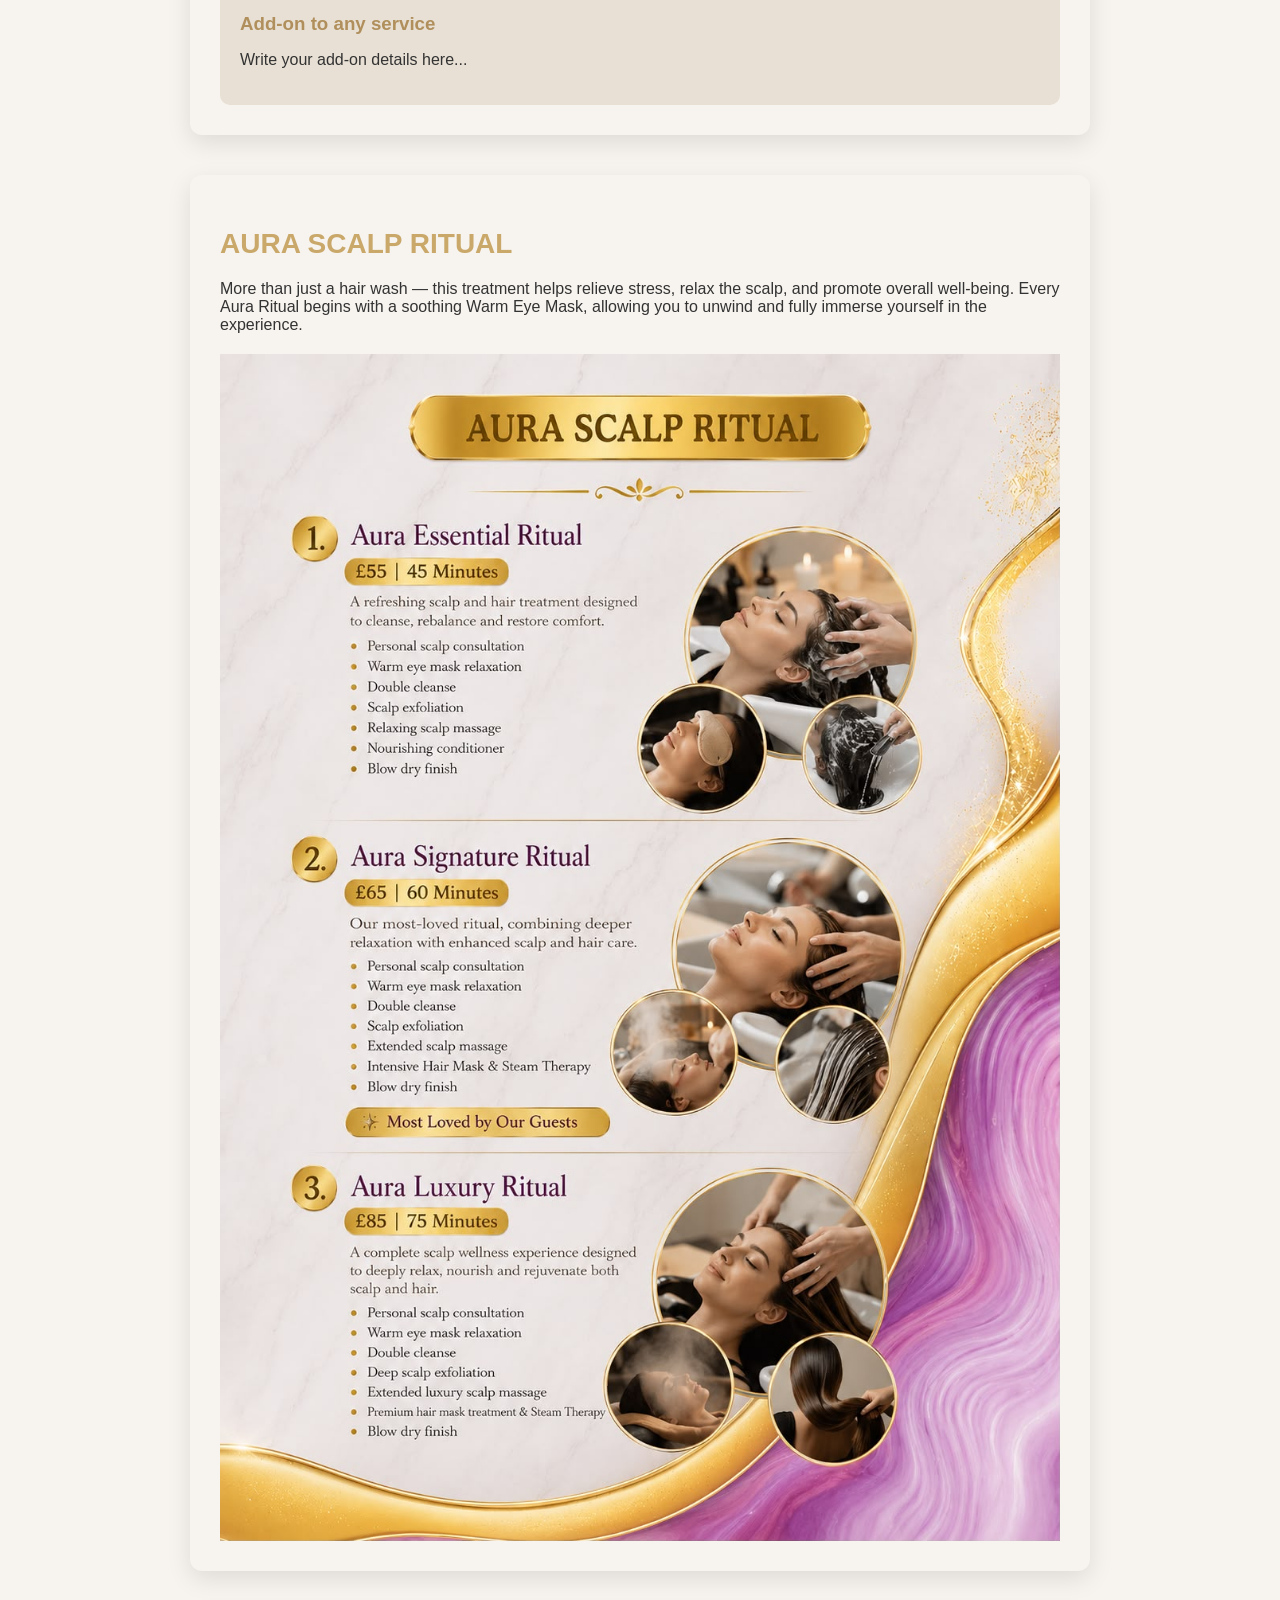
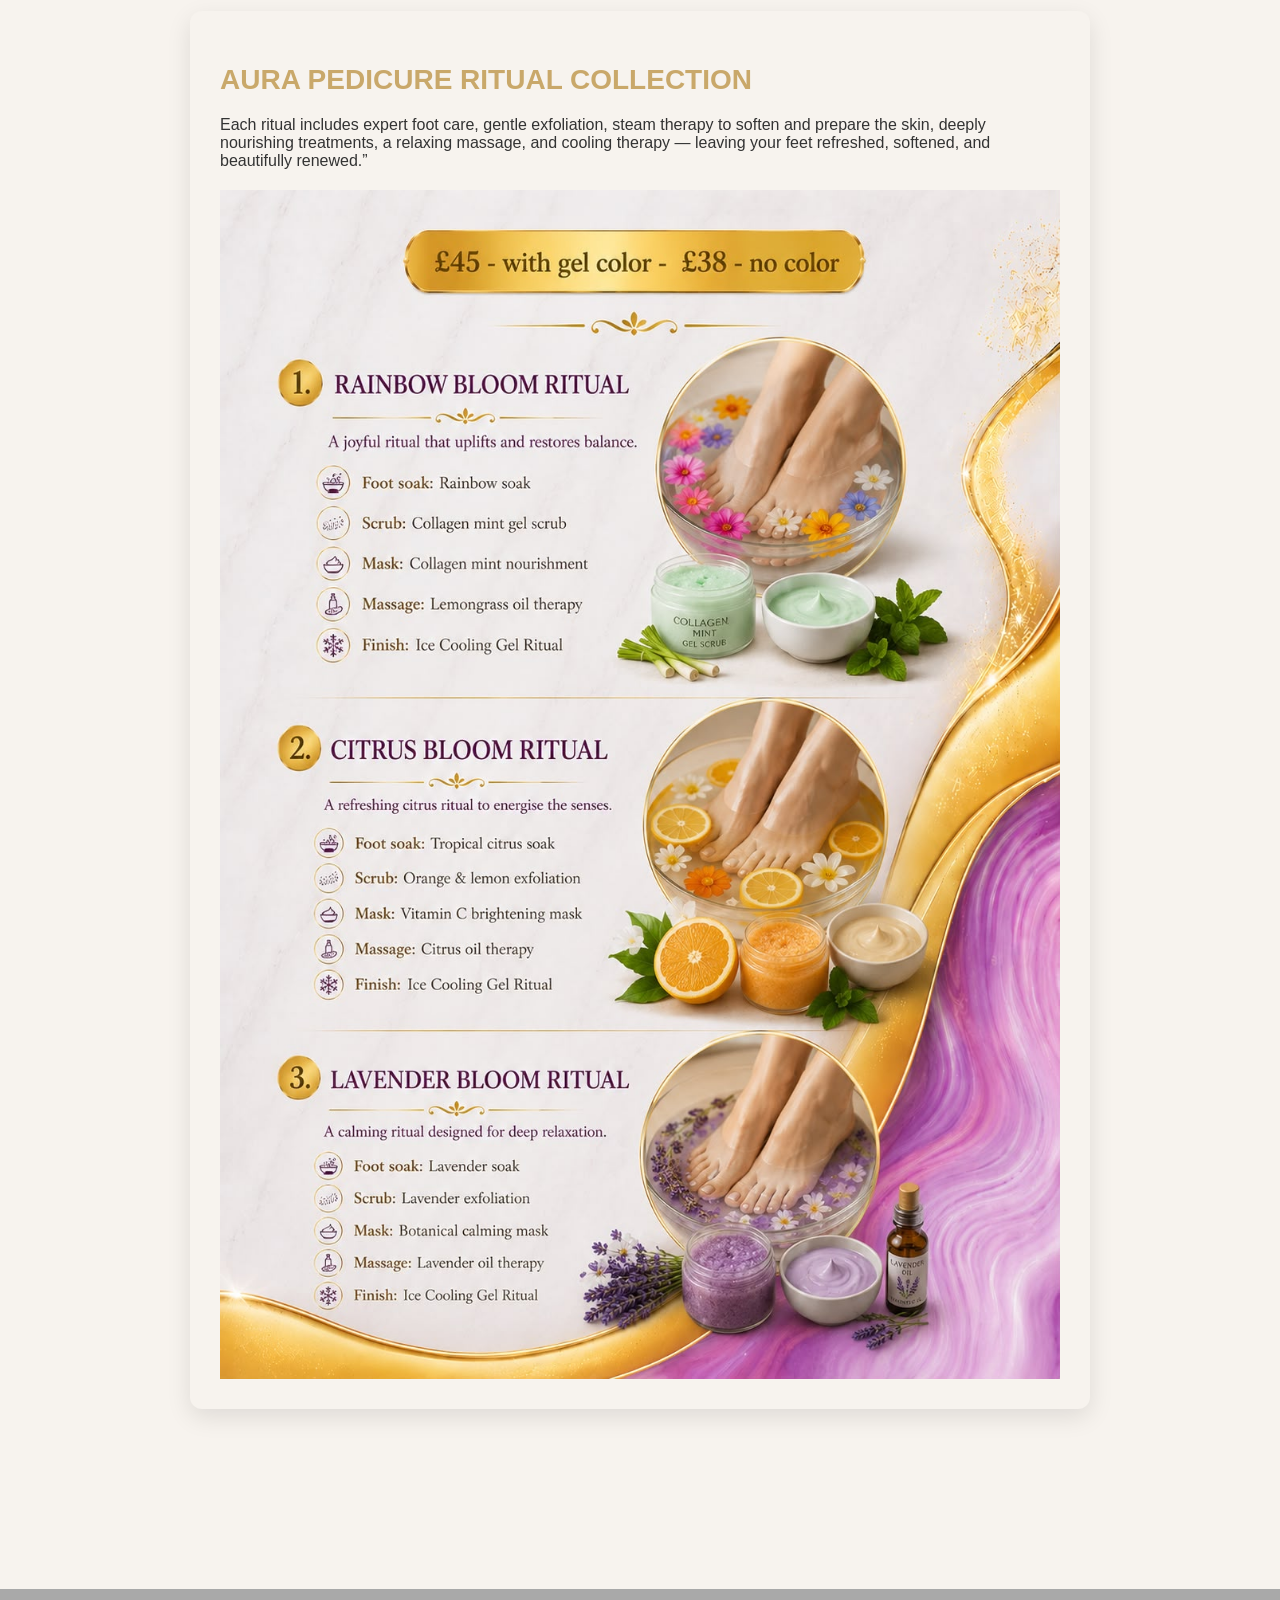
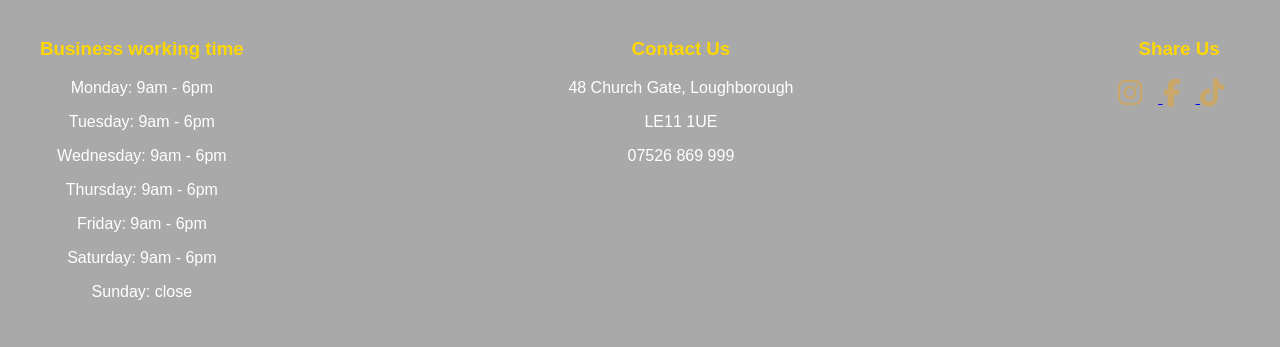
<file: services.html>
<!DOCTYPE html>
<html lang="en">
<head>
    <meta charset="UTF-8">
    <meta name="viewport" content="width=device-width, initial-scale=1.0">
    <title>Luxurious Nail</title>
    <link rel="stylesheet" href="style.css">
    <link rel="icon" type="image/png" href="favicon.png">
    <link rel="stylesheet" href="https://cdnjs.cloudflare.com/ajax/libs/font-awesome/6.5.0/css/all.min.css">
</head>

<body>

    <!-- NAVBAR -->
    <nav class="navbar">
        <div class="logo">
            <a href="index.html">
            <img src="Images/favicon.png" alt="mylogo"> 
            </a>   
        </div>
        <div class="nav-links">
            <a href="index.html">Home</a>
            <a href="about.html">About</a>
            <a href="services.html">Services</a>
            <a href="gallery.html">Gallery</a>
            <a href="contact.html">Contact</a>
        </div>
    </nav>



<section class="service-selector">

    <h2 class="selector-heading">Our Services</h2>

    <!-- ROW OF 4 COLUMNS -->
    <div class="selector-row">

        <!-- COLUMN 1: Nails Care -->
        <div class="selector-column nails-column">
            <div class="selector-box main-box" onclick="toggleDropdown('nails-dropdown')">
                Nails Care
            </div>

            <div id="nails-dropdown" class="dropdown">
                <a href="services.html#service1" class="selector-box sub-box">MANICURE & SHELLAC</a>
                <a href="services.html#service2" class="selector-box sub-box">REMOVAL SERVICES & EXTRA</a>
                <a href="services.html#service4" class="selector-box sub-box">BIAB/BUILDER GEL</a>
                <a href="services.html#service5" class="selector-box sub-box">ACRYLIC NAIL</a>
                <a href="services.html#service6" class="selector-box sub-box">REFILL SERVICES</a>
            </div>
        </div>

        <!-- COLUMN 2 -->
        <div class="selector-column">
            <a href="services.html#service7" class="selector-box main-box">
                AURA SCALP RITUAL
            </a>
        </div>

        <!-- COLUMN 3 -->
        <div class="selector-column">
            <a href="services.html#service8" class="selector-box main-box">
                AURA PEDICURE RITUAL COLLECTION
            </a>
        </div>

        <!-- COLUMN 4 -->
        <div class="selector-column">
            <a href="services.html#service3" class="selector-box main-box">
                AURA COMBO PACKAGES
            </a>
        </div>

    </div>

</section>

<script>
function toggleDropdown(id) {
    const box = document.getElementById(id);
    box.style.display = box.style.display === "block" ? "none" : "block";
}
</script>








    <!-- SERVICE SELECTOR (2 + 3 + 1) -->
 <section class="services-wrapper">

    <!-- 1️⃣ BIG RECTANGLE -->
    <div class="service-block" id="service1">
        <h2 class="service-title">Manicure & Shellac</h2>

        <div class="service-list">
            <!-- 10 small rectangles -->
            <div class="service-item">
                <span class="service-name">Spa manicure, no color</span>
                <span class="service-price">£20</span>
            </div>

            <div class="service-item"><span class="service-name">Spa manicure with shellac</span><span class="service-price">£35</span></div>
            <div class="service-item"><span class="service-name">Spa manicure with French tip</span><span class="service-price">£37</span></div>
            <div class="service-item"><span class="service-name">Shellac on hands</span><span class="service-price">£25</span></div>
            <div class="service-item"><span class="service-name">Shellac on toes</span><span class="service-price">£25</span></div>
            <div class="service-item"><span class="service-name">Shellac take off & redone on hands</span><span class="service-price">£28</span></div>
            <div class="service-item"><span class="service-name">Shellac take off & redone on toes</span><span class="service-price">£28</span></div>
            <div class="service-item"><span class="service-name">Shellac with French tips on hands/toes: </span><span class="service-price">£27</span></div>
            <div class="service-item"><span class="service-name">Shellac with French tips take off & redone on hands/toes</span><span class="service-price">£30</span></div>
            </div>

        <div class="addon-box">
            <h3>Add‑on to any service</h3>
            <p>Spa manicure: £10</p>
        </div>
    </div>


    <!-- 2️⃣ BIG RECTANGLE -->
    <div class="service-block" id="service2">
        <h2 class="service-title">REMOVAL SERVICES & EXTRA </h2>

        <div class="service-list">
            <!-- 7 small rectangles -->
            <div class="service-item"><span class="service-name">Acrylic removal</span><span class="service-price">£10</span></div>
            <div class="service-item"><span class="service-name">2 Big toes acrylic</span><span class="service-price">£10</span></div>
            <div class="service-item"><span class="service-name">2 Big toes infill</span><span class="service-price">£8</span></div>
            <div class="service-item"><span class="service-name">Cat eye</span><span class="service-price">£6</span></div>
            <div class="service-item"><span class="service-name">Color chrome</span><span class="service-price">£6</span></div>
            <div class="service-item"><span class="service-name">Gel removal</span><span class="service-price">£6</span></div>
            <div class="service-item"><span class="service-name">Nail trim</span><span class="service-price">£6</span></div>
        </div>

        <div class="addon-box">
            <h3>Add‑on to any service</h3>
            <p>Acrylic removal: £5</p>
             <p>Biab removal: £5</p>
           <p> Gel removal: £3</p>

        </div>
    </div>


    <!-- 3️⃣ BIG RECTANGLE -->
    <div class="service-block" id="service3">
        <h2 class="service-title"> AURA COMBO PACKAGES (HEAD • HANDS • FEET)</h2>

        <div class="service-list">
            <!-- 5 small rectangles -->
            <div class="service-item"><span class="service-name">Shellac on hands + toes</span><span class="service-price">£45</span></div>
            <div class="service-item"><span class="service-name">Biab + shellac on toes</span><span class="service-price">£60</span></div>
            <div class="service-item"><span class="service-name">Mom and Daughter AURA SCALP RITUAL</span><span class="service-price">£90</span></div>
            <div class="service-item"><span class="service-name">Aura Head & Sole Ritual</span><span class="service-price">£90</span></div>
            <div class="service-item"><span class="service-name">Aura Head & Hands Ritual</span><span class="service-price">£80</span></div>
        </div>

        <div class="addon-box">
            <h3>Add‑on to any service</h3>
            <p>Write your add‑on details here...</p>
        </div>
    </div>


    <!-- 4️⃣ BIG RECTANGLE -->
    <div class="service-block" id="service4">
        <h2 class="service-title">BIAB/BUILDER GEL</h2>

        <div class="service-list">
            <!-- 4 small rectangles -->
            <div class="service-item"><span class="service-name">Biab on natural nail</span><span class="service-price">£38</span></div>
            <div class="service-item"><span class="service-name">Biab on natural nail with French tip</span><span class="service-price">£41</span></div>
            <div class="service-item"><span class="service-name">Fullset biab</span><span class="service-price">£43</span></div>
            <div class="service-item"><span class="service-name">Fullset biab with French tips</span><span class="service-price">£48</span></div>
        </div>

        <div class="addon-box">
            <h3>Add‑on to any service</h3>
            <p>Write your add‑on details here...</p>
        </div>
    </div>


    <!-- 5️⃣ BIG RECTANGLE -->
    <div class="service-block" id="service5">
        <h2 class="service-title">ACRYLIC NAIL</h2>

        <div class="service-list">
            <!-- 6 small rectangles -->
            <div class="service-item"><span class="service-name">Fullset Acrylic, one shellac color</span><span class="service-price">£40</span></div>
            <div class="service-item"><span class="service-name">Fullset Acrylic, one powder color</span><span class="service-price">£40</span></div>
            <div class="service-item"><span class="service-name">Fullset acrylic, Ombre color</span><span class="service-price">£43</span></div>
            <div class="service-item"><span class="service-name">Acrylic infill</span><span class="service-price">£35</span></div>
            <div class="service-item"><span class="service-name">Fullset acrylic & French tips</span><span class="service-price">£45</span></div>
            <div class="service-item"><span class="service-name">Fullset acrylic on toes, One Shellac color</span><span class="service-price">£40</span></div>
        </div>

        <div class="addon-box">
            <h3>Add‑on to any service</h3>
            <p>Write your add‑on details here...</p>
        </div>
    </div>


    <!-- 6️⃣ BIG RECTANGLE -->
    <div class="service-block" id="service6">
        <h2 class="service-title">REFILL SERVICES</h2>

        <div class="service-list">
            <!-- 11 small rectangles -->
            <div class="service-item"><span class="service-name">Acrylic infill with one color powder</span><span class="service-price">£35</span></div>
            <div class="service-item"><span class="service-name">Acrylic infill with one Shellac color</span><span class="service-price">£35    </span></div>
            <div class="service-item"><span class="service-name">Acrylic infill with French tips</span><span class="service-price">£40</span></div>
            <div class="service-item"><span class="service-name">Acryic infill with Ombre</span><span class="service-price">£38</span></div>
            <div class="service-item"><span class="service-name">Acrylic infill with Design</span><span class="service-price">£40</span></div>
            <div class="service-item"><span class="service-name">Acrylic infill one Toes, one shellac color</span><span class="service-price">£35</span></div>
            <div class="service-item"><span class="service-name">Acrylic infill on toes, French tips</span><span class="service-price">£38</span></div>
            <div class="service-item"><span class="service-name">Biab infill on natural nail</span><span class="service-price">£30</span></div>
            <div class="service-item"><span class="service-name">Biab infill</span><span class="service-price">£35</span></div>
            <div class="service-item"><span class="service-name">Biab infill with Fench tips</span><span class="service-price">£40</span></div>
            <div class="service-item"><span class="service-name">Biab infill with Fench tips on natural nail</span><span class="service-price">£36</span></div>
        </div>

        <div class="addon-box">
            <h3>Add‑on to any service</h3>
            <p>Write your add‑on details here...</p>
        </div>
    </div>


    <!-- 7️⃣ BIG RECTANGLE -->
    <div class="service-block" id="service7">
        <h2 class="service-title">AURA SCALP RITUAL</h2>
        <p class="service-description">More than just a hair wash — this treatment helps relieve stress, relax the scalp, and promote overall well-being.
Every Aura Ritual begins with a soothing Warm Eye Mask, allowing you to unwind and fully immerse yourself in the experience.
</p>

        <div class="service-list">
            <!-- 3 small rectangles -->
             <img src="Images/photo6.jpg" alt="service photo">
</div>
    </div>


    <!-- 8️⃣ BIG RECTANGLE -->
    <div class="service-block" id="service8">
        <h2 class="service-title">AURA PEDICURE RITUAL COLLECTION</h2>
        <p class="service-description">Each ritual includes expert foot care, gentle exfoliation, steam therapy to soften and prepare the skin, deeply nourishing treatments, a relaxing massage, and cooling therapy — leaving your feet refreshed, softened, and beautifully renewed.”</p>

        <div class="service-list">
            <!-- 3 small rectangles -->
        <img src="Images/photo7.jpg" alt="service photo">

        </div>
    </div>

</section>


    <a href="contact.html" class="floating-circle-cta">
    Book<br>Now
</a>

       <!-- FOOTER -->
    <footer>
        
    <div class="footer-section">
        <h3>Business working time</h3>
        <p>Monday: 9am - 6pm</p>
        <p>Tuesday: 9am - 6pm</p>
        <p>Wednesday: 9am - 6pm</p>
        <p>Thursday: 9am - 6pm</p>
        <p>Friday: 9am - 6pm</p>
        <p>Saturday: 9am - 6pm</p>
        <p>Sunday: close</p>
    </div>

    <div class="footer-section">
        <h3>Contact Us</h3>
        <p>48 Church Gate, Loughborough</p>
        <p>LE11 1UE</p>
        <p>07526 869 999</p>
    </div>

    <div class="footer-section">
    <h3>Share Us</h3>

    <a href="https://www.instagram.com/loughborough_beauty_lounge?igsh=MWcwcXJ1YjU5emx0Mg%3D%3D&utm_source=qr" target="_blank">
        <i class="fa-brands fa-instagram"></i>
    </a>

    <a href="https://www.facebook.com/share/18qWMTcFxc/?mibextid=wwXIfr" target="_blank">
        <i class="fa-brands fa-facebook-f"></i>
    </a>

    <a href="https://www.tiktok.com/@aurabeautyloughborough?_r=1&_t=ZN-974U1bANI9O" target="_blank">
        <i class="fa-brands fa-tiktok"></i>
    </a>
</div>


    </footer>


</body>
</html>
</file>
<file: style.css>
/* GLOBAL */
html {
    scroll-behavior: smooth;
}

body {
    margin: 0;
    font-family: "Poppins", sans-serif;
    background: #f7f3ee;
    color: #333;
}

/* NAVBAR */
.navbar {
    position: fixed;
    top: 20px;
    left: 50%;
    transform: translateX(-50%);
    background: white;
    padding: 15px 40px;
    display: flex;
    align-items: center;
    gap: 100px;
    border-radius: 20px;
    border: 1px solid #eee;
    z-index: 10;
    white-space: nowrap;
    min-width: 600px;
}


.nav-links a {
    margin-left: 40px;
    text-decoration: none;
    color: #333;
    font-weight: 500;
    display: inline-block;
    transition: 0.2s ease;
}

.nav-links a:hover {
    color: #C9A86A;
    transform: translateY(-10px) scale(1.2);
}

.logo img {
    height: 40px;      /* adjust size */
    width: auto;       /* keeps proportions */
    display: block;    /* removes weird spacing */
    cursor: pointer;
    
}



/* HERO SECTION */
.hero {
    position: relative;
    height: 100vh;
    overflow: hidden;
}

.hero-background {
    position: absolute;
    inset: 0;
    background: url('Images/photo24.jpg') center/cover no-repeat;
    z-index: 0;
    filter: brightness(0.5);
}

.hero-box {
    position: relative;
    z-index: 2;
    background: rgba(255, 255, 255, 0.85);
    padding: 40px 50px;
    border-radius: 12px;
    max-width: 600px;
    
    margin-left: auto;
    margin-right: auto;
    margin-top: 50px;
    margin-bottom: auto;
    top: 50%;
    transform: translateY(-50%);
    text-align: center;
    box-shadow: 0 8px 30px rgba(0,0,0,0.15);

}

.hero-box img {
    width: 400px;
    margin-bottom: -50px;
    
    
}

.hero-box p {
    font-size: 18px;
    margin-bottom: 20px;
}

/* BUTTONS */
.btn, .btn1 {
    padding: 12px 25px;
    border-radius: 30px;
    text-decoration: none;
    font-weight: 500;
    margin: 5px;
}

.hero-box a {
    display: inline-block;
    transition: 0.2s ease;
}

.btn:hover, .btn1:hover {
    color: gold;
    transform: translateY(-15px) scale(1.2);
}

.btn {
    background: #C9A86A;
    color: white;
}

.btn1 {
    background: white;
    color: black;
}

/* PREVIEW SECTIONS */
.preview {
    padding: 30px 20px;
    background: #f4f4f4;
    border-bottom: 1px solid #eee;
    margin-top: 50px;
}

.preview h2 {
    font-size: 30px;
    color: #C9A86A;
    text-align: center;
}

.preview-content {
    display: flex;
    justify-content: space-between;
    align-items: center;
    gap: 50px;
    max-width: 900px;
    margin: 0 auto;
}

.intro-preview .preview-text {
    margin-left: -80px;
}

.preview-text p {
    background: rgba(255, 255, 255, 0.85);
    color: black;
    box-shadow: 0 8px 30px rgba(0,0,0,0.15);
    text-align: left;
    padding: 20px;
    border-radius: 12px;

}

/* REMOVE BOX ONLY FOR FIRST PREVIEW */
.intro-preview .preview-text p {
    background: none !important;
    box-shadow: none !important;
    padding: 0 !important;
    border-radius: 0 !important;
}

/* INTRO FEATURES UNDER IMAGE */
.intro-features {
    display: flex;
    justify-content: center;
    gap: 40px;
    margin-top: 30px;
    flex-wrap: wrap;
}

.feature-box {
    text-align: center;
    max-width: 150px;
}

.feature-icon {
    font-size: 32px;
    color: #C9A86A;
    display: block;
    margin-bottom: 10px;
}

.feature-box p {
    font-size: 14px;
    font-weight: 500;
    color: #333;
}

.feature-box {
    text-align: center;
    max-width: 150px;
    padding: 10px;
    border-radius: 10px;
    transition: 0.25s ease;
    cursor: pointer;
}

.feature-box:hover {
    background: rgba(201, 168, 106, 0.15); /* soft gold tint */
    transform: translateY(-5px);
}


.about-photo1 {
    width: 100%;
    max-width: 300px;
    border-radius: 12px;
    flex: 1;
}

.Our-Store-Preview {
    overflow: hidden;
    width: 100%;
    padding: 60px 0;
    background: #f4f4f4;
    border-radius: 10px;
    text-align: center;
    margin-top: 100px;
    margin-bottom:100px;
}


.Our-Store-Preview h2 {
    font-size: 30px;
    color: #C9A86A;
    margin-bottom: 20px;

}

.Our-Store-Preview a {
    background: #C9A86A;
    padding: 20px 40px;
    border-radius: none;
    color: black;
    text-decoration: none;
    
}


/* ANIMATION */
@keyframes scrollGallery {
    0% {
        transform: translateX(0);
    }
    100% {
        transform: translateX(-50%);
    }
}

.home-gallery-belt {
    display: flex;
    gap: 20px;
    width: max-content;
    animation: scrollGallery 25s linear infinite;
    padding: 50px 50px;
    margin-bottom: 50px;

}

.home-gallery-belt img {
    height: 180px;
    width: 260px;
    object-fit: cover;
    border-radius: 12px;
    flex-shrink: 0;
}


.Gallery-Preview {
    text-align: center;
    padding: 200px 20px;
    background: #F7F3EE;
}

.Gallery-Preview h2 {
    font-size: 30px;
    color: #C9A86A;
    margin-bottom: 20px;
}

.Gallery-grid {
    display: grid;
    grid-template-columns: repeat(auto-fit, minmax(250px, 1fr));
    gap: 20px;
    width: 100%;
    padding: 0 20px;
}

.Gallery-grid img {
    width: 100%;
    border-radius: 12px;
    object-fit: cover;
    margin-bottom: 50px;
}

.Contact-Preview {
    display: flex;
    justify-content: space-between;
    align-items: flex-start;
    gap: 10px;
    padding: 100px 20px;
    background: #F7F3EE;
    
}

.contact-info {
    flex: 1;
    background: white;
    padding: 20px 40px;
    margin-right: 300px;
    margin-top: 20px;
    border-radius: 12px;
}

.contact-form-container {
    flex: 1;
    display: flex;
    flex-direction: column;
    align-items: center;
}

.contact-form {
    display: flex;
    flex-direction: column;
    max-width: 350px;
    gap: 12px;
}

.contact-form input,
.contact-form textarea {
    padding: 12px;
    border: 1px solid #d4d4d4;
    border-radius: 8px;
    background: #fafafa;
}

.contact-form button {
    background: #b89b72;
    width: 250px;
    height: 50px;
    border-radius: 20px;
}

.contact-form button:hover {
    background: #a88a63;
}



/* FLOATING CIRCLE CTA */
.floating-circle-cta {
    position: fixed;
    bottom: 30px;
    right: 30px;
    width: 70px;
    height: 70px;
    background: #C9A86A;
    color: white;
    border-radius: 50%;
    display: flex;
    justify-content: center;
    align-items: center;
    text-align: center;
    font-size: 12px;
    font-weight: 600;
    text-decoration: none;
    box-shadow: 0 6px 20px rgba(0,0,0,0.25);
    cursor: pointer;
    z-index: 999;
    transition: 0.25s ease;
    
    /* PULSE ANIMATION */
    animation: pulse 2.2s ease-in-out infinite;
}

/* HOVER EFFECT */
.floating-circle-cta:hover {
    transform: scale(1.12) translateY(-4px);
    background: #b08f5c;
}

/* PULSE KEYFRAMES */
@keyframes pulse {
    0% {
        transform: scale(1);
        box-shadow: 0 0 0 rgba(201, 168, 106, 0.4);
    }
    50% {
        transform: scale(1.08);
        box-shadow: 0 0 20px rgba(201, 168, 106, 0.6);
    }
    100% {
        transform: scale(1);
        box-shadow: 0 0 0 rgba(201, 168, 106, 0.4);
    }
}



/* Services section in home page */

/* SERVICE SELECTOR */
.service-selector {
    text-align: center;
    padding: 50px 20px;
    background: #F7F3EE;
}

.selector-heading {
    font-size: 32px;
    color: #C9A86A;
    margin-bottom: 30px;
    margin-top: 100px;
}

/* ROW OF 4 COLUMNS */
.selector-row {
    display: flex;
    justify-content: center;
    gap: 20px;
}

/* EACH COLUMN */
.selector-column {
    display: flex;
    flex-direction: column;
    align-items: center;
    position: relative; /* IMPORTANT */
}

/* MAIN BUTTONS */
.selector-box.main-box {
    background: #C9A86A;
    padding: 15px 25px;
    border-radius: 12px;
    box-shadow: 0 6px 20px rgba(0,0,0,0.1);
    text-decoration: none;
    color: #333;
    font-weight: 600;
    transition: 0.25s ease;
    width: 180px;
    text-align: center;
    cursor: pointer;
}

.selector-box.main-box:hover {
    background: #b8a4d1;
    color: white;
    transform: translateY(-5px);
}

/* DROPDOWN ITEMS */
.selector-box.sub-box {
    background: #F7F3EE;
    color: #333;
    width: 180px;
    padding: 12px 20px;
    border-radius: 10px;
    box-shadow: 0 4px 15px rgba(0,0,0,0.1);
    margin: 8px auto;
    display: block;
    transition: 0.25s ease;
    text-decoration: none;
}

.selector-box.sub-box:hover {
    background: #C9A86A;
    color: white;
}

/* DROPDOWN */
.dropdown {
    display: none;
    margin-top: 10px;
}







/* FULL SERVICE SECTIONS */
.full-service {
    padding: 60px 20px;
    max-width: 800px;
    margin: 0 auto 40px auto;
    background: #F7F3EE;
    border-radius: 12px;
    box-shadow: 0 8px 25px rgba(0,0,0,0.1);
}

/* Heading + price/time on same row */
.service-header {
    display: flex;
    justify-content: space-between;
    align-items: center;
}

.service-header h2 {
    color: #C9A86A;
    margin: 0;
    
}

.service-tags {
    display: flex;
    gap: 10px;
}

.tag {
    background: #C9A86A;
    color: white;
    padding: 5px 12px;
    border-radius: 8px;
    font-size: 12px;
    font-weight: 600;
    cursor: pointer;
}

.full-service p {
    margin-top: 15px;
    font-size: 15px;
    line-height: 1.6;
}

/* Services page */
.services-wrapper {
    max-width: 900px;
    margin: 120px auto;
    padding: 20px;
}

.service-block {
    background: #F7F3EE;
    padding: 30px;
    border-radius: 12px;
    box-shadow: 0 8px 25px rgba(0,0,0,0.1);
    margin-bottom: 40px;
}

.service-title {
    font-size: 28px;
    color: #C9A86A;
    margin-bottom: 20px;
}

.service-description {
    margin-bottom: 20px;
    font-size: 16px;
    color: #333;
}

.service-list {
    display: flex;
    flex-direction: column;
    gap: 12px;
}

.service-item {
    background: white;
    padding: 12px 18px;
    border-radius: 10px;
    display: flex;
    justify-content: space-between;
    box-shadow: 0 4px 15px rgba(0,0,0,0.1);
}

.service-name {
    font-weight: 600;
    color: #333;
}

.service-price {
    background: #C9A86A;
    color: white;
    padding: 5px 12px;
    border-radius: 8px;
    font-size: 12px;
    font-weight: 600;
}

.addon-box {
    background: #e8e0d4;
    padding: 20px;
    border-radius: 10px;
    margin-top: 25px;
}

.addon-box h3 {
    color: #b08f5c;
    margin-bottom: 10px;
}








/* ABOUT PAGE MAIN WRAPPER */
.about-page {
    max-width: 900px;
    margin: 0 auto;
    padding: 60px 20px;
}

/* MAIN HEADING */
.about-main-heading {
    text-align: center;
    font-size: 40px;
    color: #C9A86A;
    margin-bottom: 50px;
    margin-top: 50px;
}

/* EACH BIG BOX */
.about-box {
    background: #F7F3EE;
    padding: 30px;
    border-radius: 12px;
    box-shadow: 0 8px 25px rgba(0,0,0,0.1);
    margin-bottom: 40px;
}

/* BOX HEADINGS */
.about-box h2 {
    color: #C9A86A;
    margin-bottom: 15px;
    font-size: 26px;
}

/* BOX TEXT */
.about-box p {
    font-size: 16px;
    line-height: 1.7;
    color: #333;
}

/* OUR VALUES SECTION */
.values-section {
    max-width: 1100px;
    margin: 60px auto;
    padding: 0 20px;
    text-align: center;
}

.values-heading {
    font-size: 36px;
    color: #C9A86A;
    margin-bottom: 40px;
}

/* CONTAINER FOR 3 BOXES */
.values-container {
    display: grid;
    grid-template-columns: repeat(auto-fit, minmax(260px, 1fr));
    gap: 25px;
}

/* EACH BOX */
.value-box {
    background: #F7F3EE;
    padding: 30px 25px;
    border-radius: 12px;
    box-shadow: 0 8px 25px rgba(0,0,0,0.1);
    transition: 0.3s ease;
}

.value-box:hover {
    transform: translateY(-5px);
}

/* ICON */
.value-icon {
    font-size: 40px;
    margin-bottom: 15px;
    color: #C9A86A;
}

/* HEADINGS */
.value-box h3 {
    font-size: 22px;
    color: #C9A86A;
    margin-bottom: 10px;
}

/* TEXT */
.value-box p {
    font-size: 15px;
    line-height: 1.6;
    color: #333;
}







/* GALLERY PAGE WRAPPER */
.gallery-page {
    max-width: 1100px;
    margin: 0 auto;
    padding: 60px 20px;
}

/* MAIN HEADING */
.gallery-main-heading {
    text-align: center;
    font-size: 40px;
    color: #C9A86A;
    margin-bottom: 40px;
}

/* GALLERY GRID */
.gallery-grid {
    display: grid;
    grid-template-columns: repeat(auto-fit, minmax(250px, 1fr));
    gap: 20px;
}

.gallery-grid img {
    width: 100%;
    height: 260px;
    object-fit: cover;
    border-radius: 12px;
    box-shadow: 0 6px 20px rgba(0,0,0,0.1);
    transition: 0.3s ease;
}

.gallery-grid img:hover {
    transform: scale(1.03);
}

/* PAGINATION */
.gallery-pagination {
    text-align: center;
    margin-top: 30px;
}

.page-number {
    display: inline-block;
    padding: 10px 18px;
    margin: 0 5px;
    border-radius: 8px;
    background: #F7F3EE;
    color: #333;
    text-decoration: none;
    font-weight: 600;
    border: 1px solid #C9A86A;
    transition: 0.2s ease;
}

.page-number:hover {
    background: #C9A86A;
    color: white;
}

.page-number.active {
    background: #C9A86A;
    color: white;
}




/* CONTACT PAGE WRAPPER */
.contact-page {
    max-width: 1100px;
    margin: 0 auto;
    padding: 150px 20px;
    background: #f7f3ee;
}

/* MAIN HEADING */
.contact-heading {
    text-align: center;
    font-size: 40px;
    color: #C9A86A;
    margin-bottom: 40px;
}

/* TWO-COLUMN LAYOUT */
.contact-container {
    display: grid;
    grid-template-columns: 1fr 1fr;
    gap: 40px;
    margin-top: 40px;
}

/* LEFT SIDE */
.contact-left {
    background: #F7F3EE;
    padding: 30px;
    border-radius: 12px;
    box-shadow: 0 8px 25px rgba(0,0,0,0.1);
}

.contact-left h2 {
    color: #C9A86A;
    margin-bottom: 20px;
}

.contact-left p {
    font-size: 16px;
    margin-bottom: 10px;
}

/* BUTTON */
.contact-btn {
    display: inline-block;
    margin-top: 20px;
    padding: 12px 20px;
    background: #C9A86A;
    color: white;
    border-radius: 8px;
    text-decoration: none;
    font-weight: 600;
    transition: 0.3s ease;
}

.contact-btn:hover {
    background: black;
}

/* RIGHT SIDE MAP */
.contact-right {
    width: 100%;
    height: 350px;
    border-radius: 12px;
    overflow: hidden;
}





/* FOOTER */
footer {
    background: darkgrey;
    color: white;
    text-align: center;
    padding: 20px;
    justify-content: space-between;
    display: flex;
    padding: 30px 40px;
    gap: 50px;
}

footer h3 {
    color: gold;
}


.footer-section a i {
    font-size: 28px;
    color: #C9A86A;
    margin-right: 15px;
    transition: 0.3s ease;
}

.footer-section a i:hover {
    
    transform: scale(1.2);
}













/* 📱 REAL MOBILE SECTION */
@media (max-width: 500px) {

    /* NAVBAR */
    .navbar {
        flex-direction: column;
        gap: 5px;
        padding: 10px 15px;
        width: 90%;
        min-width: auto;
    }

    .nav-links a {
        margin-left: 10px;
        font-size: 14px;
    }

    /* HERO SECTION */
    .hero {
        height: auto;
        padding: 100px 20px 40px; /* reduced padding */
    }

    .hero-box {
        top: auto;
        transform: none;
        margin-top: 10px;
        padding: 20px 15px;
        max-width: 95%;
    }

    .hero-box img {
        width: 150px;        /* smaller image */
        height: auto;
        display: block;
        margin: 0 auto 10px;
    }

    .hero-background {
        filter: brightness(0.45);
    }

    .logo img {
        height: 30px;
    }


        .big-box {
        padding: 15px 20px;
        font-size: 16px;
    }

    .small {
        padding: 12px 15px;
        font-size: 14px;
    }

    .selector-heading {
        font-size: 26px;
        margin-top: 60px;
    }
    /* FOOTER */
    footer {
        flex-direction: column;
        text-align: center;
        gap: 20px;
        padding: 20px;
    }

    footer h3 {
        margin-bottom: 10px;
    }

    .footer-section a i {
        font-size: 24px;
        margin: 0 10px;
    }

    /* CONTACT PAGE */
    .contact-container {
        grid-template-columns: 1fr;
    }

    .contact-right {
        height: auto;
    }

    /* GALLERY */
    .Gallery-grid {
        grid-template-columns: 1fr;
    }

    /* PREVIEW SECTIONS */
    .preview-content {
        flex-direction: column;
        text-align: center;
    }

    .about-photo1 {
        max-width: 100%;
    }

    /* CONTACT PREVIEW */
    .Contact-Preview {
        flex-direction: column;
        gap: 20px;
    }

    .contact-info {
        margin-right: 0;
        width: 100%;
    }

    .contact-form-container {
        width: 100%;
    }

    /* SERVICES SELECTOR */


    /* FEATURES */
    .intro-features {
        gap: 20px;
    }

    /* CONVEYOR BELT */
    .home-gallery-belt img {
        width: 180px;
        height: 120px;
    }

    .Our-Store-Preview {
        padding: 20px;
    }


    /* 📱 MOBILE FIX FOR SERVICE SELECTOR */
.selector-row {
    flex-direction: column;      /* stack all 4 columns */
    align-items: center;
    gap: 15px;
}

.selector-column {
    width: 100%;
    align-items: center;
}

.selector-box.main-box {
    width: 90%;                  /* full-width buttons on phone */
    max-width: 300px;
    padding: 15px;
    font-size: 15px;
}

.selector-box.sub-box {
    width: 90%;
    max-width: 300px;
    font-size: 14px;
    padding: 12px;
}

.dropdown {
    margin-top: 10px;
}

    /* FLOATING CTA */
    .floating-circle-cta {
        width: 60px;
        height: 60px;
        bottom: 20px;
        right: 20px;
        font-size: 11px;
    }
}


/* 📱 FIX PREVIEW TEXT CUTTING OFF */
.preview-content {
    flex-direction: column;
    padding: 0 15px;        /* adds breathing room */
    text-align: left;       /* keeps paragraphs readable */
}

.preview-text {
    width: 100%;
    padding: 0 10px;        /* prevents left-side clipping */
    box-sizing: border-box; /* ensures padding doesn't break layout */
}

.preview-text p {
    font-size: 15px;
    line-height: 1.6;
}


/* FLOATING FREE DRINKS BUTTON */
.floating-circle-drinks {
    position: fixed;
    bottom: 110px;   /* perfect spacing above your CTA */
    right: 20px;
    width: 60px;
    height: 60px;
    background: #C9A86A;
    color: white;
    font-weight: 700;
    font-size: 11px;
    border-radius: 50%;
    display: flex;
    justify-content: center;
    align-items: center;
    box-shadow: 0 6px 20px rgba(0,0,0,0.2);
    cursor: pointer;
    transition: 0.25s ease;
    text-align: center;
    padding: 10px;
    z-index: 999; /* stays above everything */
}

.floating-circle-drinks:hover {
    transform: scale(1.1);
    background: #b8a4d1;
}

/* POPUP OVERLAY */
.drinks-popup {
    display: none;
    position: fixed;
    top: 0;
    left: 0;
    width: 100%;
    height: 100%;
    background: rgba(0,0,0,0.6);
    justify-content: center;
    align-items: center;
    z-index: 1000; /* ABOVE floating circles */
}

/* POPUP CONTENT */
.drinks-popup-content {
    background: white;
    padding: 20px;
    border-radius: 12px;
    max-width: 90%;
    text-align: center;
    position: relative;
}

.drinks-popup-content img {
    max-width: 35%;
    border-radius: 10px;
}

/* CLOSE BUTTON */
.close-popup {
    position: absolute;
    top: 10px;
    right: 15px;
    font-size: 28px;
    cursor: pointer;
}







/* =====================================================
   🎄 AURA BEAUTY LOUNGE — CHRISTMAS DECORATIONS
   TEMPORARY EFFECTS — REMOVE AFTER CHRISTMAS
   ===================================================== */

.aura-christmas-decor {
    position: relative;
    pointer-events: none;
    z-index: 5;
}

/* Falling snow */

.aura-christmas-snow {
    position: fixed;
    inset: 0;
    pointer-events: none;
    z-index: 9998;
    opacity: 0.65;

    background-image:
        radial-gradient(3px 3px at 10% 15%, white 98%, transparent),
        radial-gradient(2px 2px at 25% 40%, white 98%, transparent),
        radial-gradient(3px 3px at 40% 75%, white 98%, transparent),
        radial-gradient(2px 2px at 60% 25%, white 98%, transparent),
        radial-gradient(3px 3px at 75% 60%, white 98%, transparent),
        radial-gradient(2px 2px at 90% 85%, white 98%, transparent);

    background-size: 200px 200px;

    animation: auraSnowFall 12s linear infinite;
}

/* Christmas tree */

.aura-christmas-tree {
    position: absolute;
    right: 35px;
    top: 20px;

    font-size: clamp(45px, 6vw, 85px);

    filter: drop-shadow(0 5px 12px rgba(201, 168, 106, 0.25));

    animation: auraTreeSway 4s ease-in-out infinite;
}

/* Santa */

.aura-christmas-santa {
    position: fixed;
    right: -80px;
    bottom: 15%;
    z-index: 9997;

    font-size: 45px;
    pointer-events: none;

    animation: auraSantaFloat 22s linear infinite;
}

/* Christmas presents */

.aura-christmas-gifts {
    position: absolute;
    left: 30px;
    bottom: 15px;

    font-size: 32px;
    letter-spacing: 8px;

    animation: auraGiftBounce 3s ease-in-out infinite;
}

/* Snow animation */

@keyframes auraSnowFall {
    from {
        background-position: 0 -200px;
    }

    to {
        background-position: 0 600px;
    }
}

/* Tree movement */

@keyframes auraTreeSway {
    0%, 100% {
        transform: rotate(-3deg);
    }

    50% {
        transform: rotate(3deg);
    }
}

/* Santa floats across the screen */

@keyframes auraSantaFloat {
    0% {
        transform: translateX(0);
    }

    100% {
        transform: translateX(-120vw);
    }
}

/* Gifts gently bounce */

@keyframes auraGiftBounce {
    0%, 100% {
        transform: translateY(0);
    }

    50% {
        transform: translateY(-8px);
    }
}

/* Mobile adjustments */

@media (max-width: 768px) {

    .aura-christmas-tree {
        top: 10px;
        right: 10px;
        font-size: 45px;
    }

    .aura-christmas-gifts {
        left: 10px;
        bottom: 8px;
        font-size: 24px;
        letter-spacing: 3px;
    }

    .aura-christmas-santa {
        font-size: 34px;
        bottom: 12%;
    }

}

/* Accessibility: respect reduced motion settings */

@media (prefers-reduced-motion: reduce) {

    .aura-christmas-snow,
    .aura-christmas-tree,
    .aura-christmas-santa,
    .aura-christmas-gifts {
        animation: none !important;
    }

}



/* ==============================================
   AURA CHRISTMAS PAGE — TEMPORARY
   Delete this entire section after Christmas
   ============================================== */

.aura-xmas-page {
    position: relative;
    width: 100%;
    height: 100vh;
    height: 100dvh;
    min-height: 600px;
    overflow: hidden;

    display: flex;
    align-items: center;
    justify-content: center;
    text-align: center;

    background:
        radial-gradient(ellipse at center,
            #28513b 0%,
            #173d2d 55%,
            #0b251a 100%);

    color: #f8f1e5;
}

/* Background glow */

.aura-xmas-page::before,
.aura-xmas-page::after {
    content: "";
    position: absolute;
    width: 300px;
    height: 300px;
    border-radius: 50%;
    background: rgba(211, 176, 105, 0.12);
    filter: blur(90px);
}

.aura-xmas-page::before {
    top: -100px;
    left: -100px;
}

.aura-xmas-page::after {
    bottom: -100px;
    right: -100px;
}

/* Snow */

.aura-xmas-snow {
    position: absolute;
    inset: 0;
    pointer-events: none;

    background-image:
        radial-gradient(3px 3px at 10% 20%, white 99%, transparent),
        radial-gradient(2px 2px at 30% 70%, white 99%, transparent),
        radial-gradient(3px 3px at 50% 40%, white 99%, transparent),
        radial-gradient(2px 2px at 75% 15%, white 99%, transparent),
        radial-gradient(3px 3px at 90% 80%, white 99%, transparent);

    background-size: 220px 220px;
    animation: aura-xmas-snow 12s linear infinite;
    opacity: 0.45;
}

/* Decorative gold stars */

.aura-xmas-lights {
    position: absolute;
    top: 28px;
    left: 0;
    width: 100%;

    color: #d9bb79;
    font-size: 15px;
    letter-spacing: 5px;

    animation: aura-xmas-twinkle 3s ease-in-out infinite;
}

/* Content */

.aura-xmas-content {
    position: relative;
    z-index: 2;
    padding: 25px 20px;
    max-width: 800px;
    animation: aura-xmas-appear 1.5s ease both;
}

.aura-xmas-eyebrow {
    color: #d9bb79;
    font-size: 11px;
    letter-spacing: 6px;
    margin-bottom: 20px;
}

.aura-xmas-stars {
    font-size: 18px;
    letter-spacing: 8px;
    color: #f1d79f;
    animation: aura-xmas-twinkle 2s infinite;
}

/* Tree */

.aura-xmas-tree {
    font-size: clamp(80px, 13vw, 135px);
    line-height: 1.2;
    margin: 10px 0;

    filter: drop-shadow(0 0 20px rgba(218, 186, 119, 0.15));

    animation: aura-xmas-sway 4s ease-in-out infinite;
}

/* Merry Christmas */

.aura-xmas-content h1 {
    margin: 10px 0 20px;

    font-family: Georgia, "Times New Roman", serif;
    font-weight: 400;

    font-size: clamp(48px, 8vw, 90px);
    line-height: 1.1;

    color: #e8cd94;

    text-shadow: 0 0 30px rgba(218, 186, 119, 0.12);
}

/* Message */

.aura-xmas-message {
    font-family: Georgia, serif;
    font-size: clamp(15px, 2vw, 19px);
    line-height: 1.9;
    color: #f4ecdf;
    letter-spacing: 0.5px;
}

/* Divider */

.aura-xmas-divider {
    color: #d9bb79;
    font-size: 14px;
    letter-spacing: 5px;
    margin: 25px 0;
}

/* Signature */

.aura-xmas-signature {
    font-family: Georgia, serif;
    font-style: italic;
    font-size: 15px;
    color: #e7d7b8;
    letter-spacing: 1px;
}

/* Presents */

.aura-xmas-presents {
    margin-top: 25px;
    font-size: 28px;
    letter-spacing: 8px;

    animation: aura-xmas-float 3s ease-in-out infinite;
}

/* Santa floating across the bottom */

.aura-xmas-santa {
    position: absolute;
    left: -80px;
    bottom: 8%;
    font-size: 38px;
    z-index: 3;
    pointer-events: none;

    animation: aura-xmas-santa-move 22s linear infinite;
}

/* Animations */

@keyframes aura-xmas-snow {
    from {
        background-position: 0 -220px;
    }
    to {
        background-position: 0 800px;
    }
}

@keyframes aura-xmas-twinkle {
    0%, 100% { opacity: 0.5; }
    50% { opacity: 1; }
}

@keyframes aura-xmas-sway {
    0%, 100% { transform: rotate(-3deg); }
    50% { transform: rotate(3deg); }
}

@keyframes aura-xmas-float {
    0%, 100% { transform: translateY(0); }
    50% { transform: translateY(-8px); }
}

@keyframes aura-xmas-appear {
    from {
        opacity: 0;
        transform: translateY(20px);
    }
    to {
        opacity: 1;
        transform: translateY(0);
    }
}

@keyframes aura-xmas-santa-move {
    from { left: -80px; }
    to { left: 110%; }
}

/* Mobile */

@media (max-width: 600px) {
    .aura-xmas-page {
        min-height: 550px;
    }

    .aura-xmas-eyebrow {
        letter-spacing: 4px;
        font-size: 9px;
    }

    .aura-xmas-content h1 {
        font-size: clamp(44px, 12vw, 58px);
    }

    .aura-xmas-tree {
        font-size: 95px;
    }

    .aura-xmas-message {
        font-size: 14px;
    }

    .aura-xmas-presents {
        font-size: 23px;
    }
}

/* Accessibility */

@media (prefers-reduced-motion: reduce) {
    .aura-xmas-page * {
        animation: none !important;
    }
}
</file>
